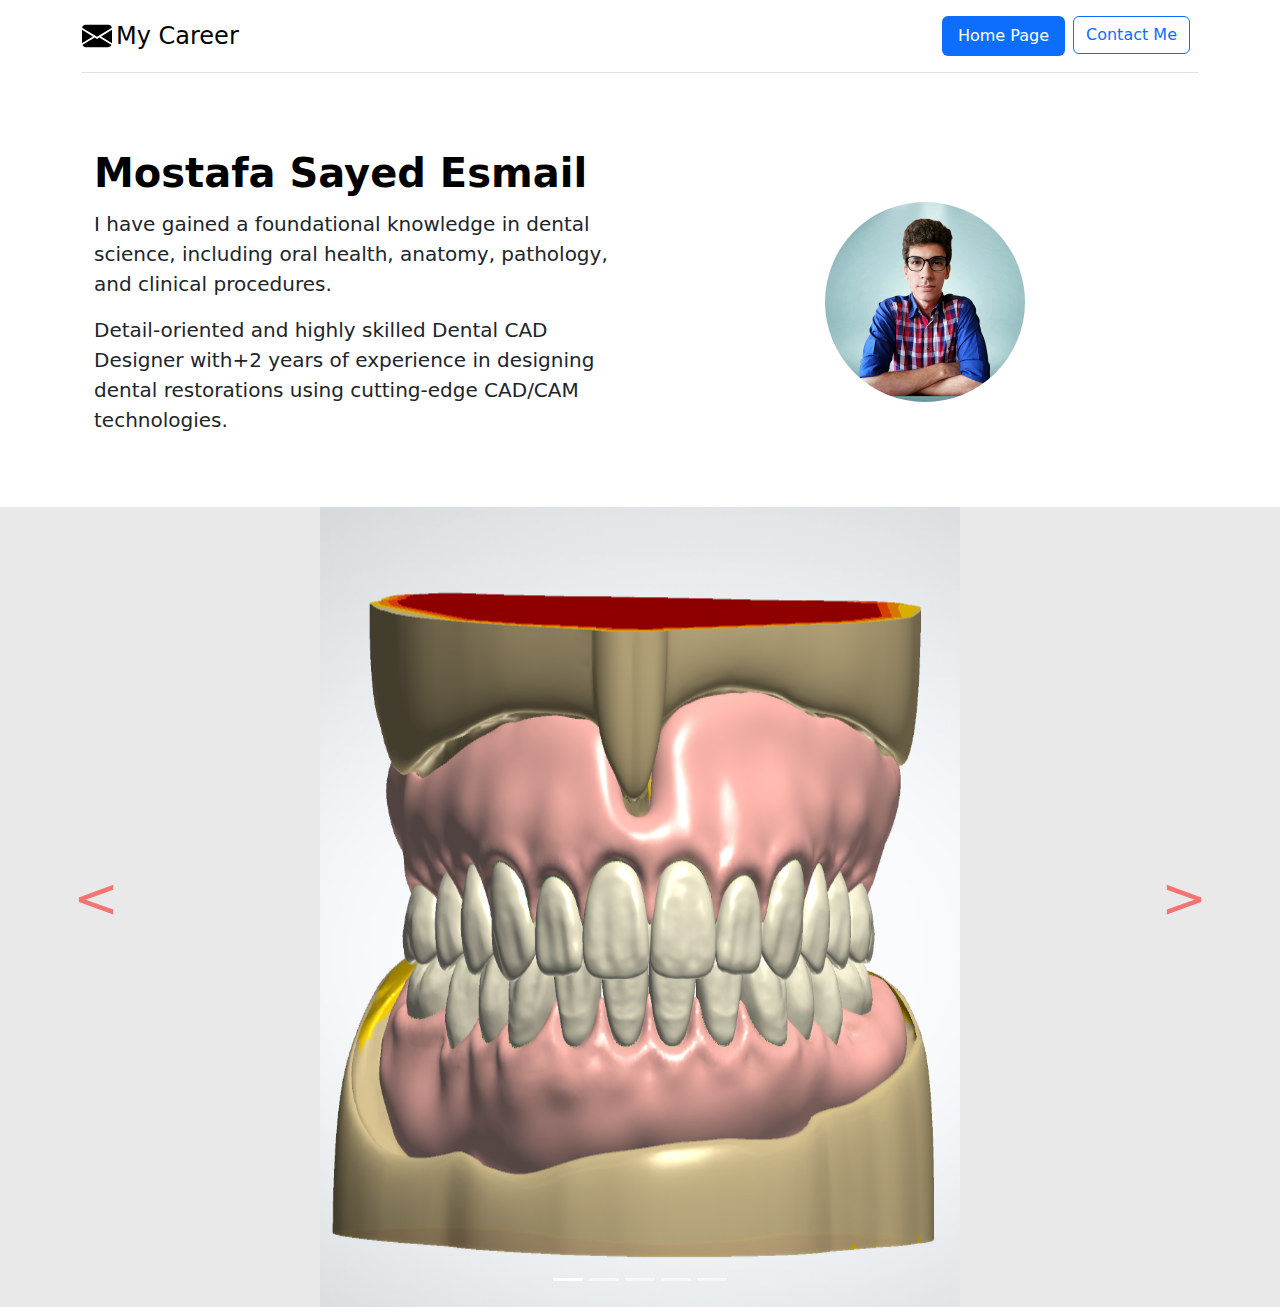
<file: case-1.html>
<!DOCTYPE html>
<html lang="en">
<head>
  <meta charset="UTF-8">
  <meta name="viewport" content="width=device-width, initial-scale=1.0">
  <title>Mostafa's Full denture</title>
  <link rel="icon" type="image/x-icon" href="/images/tab-icon.jpg">
  <link href="https://cdn.jsdelivr.net/npm/bootstrap@5.3.3/dist/css/bootstrap.min.css" rel="stylesheet" integrity="sha384-QWTKZyjpPEjISv5WaRU9OFeRpok6YctnYmDr5pNlyT2bRjXh0JMhjY6hW+ALEwIH" crossorigin="anonymous">
  <link rel="stylesheet" href="styles.css">
</head>
<body>
  <header>
    <div class="container">
      <header class="d-flex flex-wrap justify-content-center py-3 mb-4 border-bottom">
        <a href="./index.html" class="d-flex align-items-center mb-3 mb-md-0 me-md-auto link-body-emphasis text-decoration-none">
          <svg xmlns="http://www.w3.org/2000/svg" width="30" height="30" fill="currentColor" class="bi bi-envelope-fill" viewBox="0 0 16 16">
            <path d="M.05 3.555A2 2 0 0 1 2 2h12a2 2 0 0 1 1.95 1.555L8 8.414zM0 4.697v7.104l5.803-3.558zM6.761 8.83l-6.57 4.027A2 2 0 0 0 2 14h12a2 2 0 0 0 1.808-1.144l-6.57-4.027L8 9.586zm3.436-.586L16 11.801V4.697z"/>
          </svg>          
          <span class="fs-4 mx-1" >My Career</span>
        </a>
  
        <ul class="nav nav-pills">
          <li class="nav-item "><a href="./index.html" class="nav-link active" aria-current="page">Home Page</a></li>
          <a href="./contact.html" target="_blank"><button type="button" class="btn btn-outline-primary mx-2">Contact Me</button></a>
        </ul>
      </header>
    </div>
  </header>
<Section id="title">
  <div class="container col-xxl-8 px-4 py-2">
    <div class="row flex-lg-row-reverse align-items-center g-5 py-5">
      <div class="col-10 col-sm-8 col-lg-6">
        <img src="./images/LinkedIn profile.png" class="d-block mx-lg-auto img-fluid profile-image" alt="personal Image" width="200" height="200" loading="lazy">
      </div>
      <div class="col-lg-6">
        <p class="display-6 fw-bold text-body-emphasis lh-1 mb-3 ">Mostafa Sayed Esmail</p>
        <p class="lead">I have gained a foundational knowledge in dental science, including oral health, anatomy, pathology, and clinical procedures.</p>
        <p class="lead">Detail-oriented and highly skilled Dental CAD Designer with<Strong>+2 years</Strong>  of experience in designing dental restorations using cutting-edge CAD/CAM technologies.</p>
      </div>
    </div>
  </div>
</Section>
<div id="myCarousel" class="carousel slide mb-6" data-bs-ride="carousel">
  <div class="carousel-indicators">
    <button type="button" data-bs-target="#myCarousel" data-bs-slide-to="0" class="active" aria-label="Slide 1" aria-current="true"></button>
    <button type="button" data-bs-target="#myCarousel" data-bs-slide-to="1" aria-label="Slide 2" class=""></button>
    <button type="button" data-bs-target="#myCarousel" data-bs-slide-to="2" aria-label="Slide 3" class="" ></button>
    <button type="button" data-bs-target="#myCarousel" data-bs-slide-to="3" class="" aria-label="Slide 4"></button>
    <button type="button" data-bs-target="#myCarousel" data-bs-slide-to="4" class="" aria-label="Slide 5"></button>

  </div>
  <div class="carousel-inner">
    <div class="carousel-item text-center active">
      <img src="./images/1/front.png" class="carousel-img" focusable="false"></img>
    </div>
    <div class="carousel-item text-center">
      <img src="./images/1/right.png" class="carousel-img" focusable="false"></img>
    </div>
    <div class="carousel-item text-center">
      <img src="./images/1/left.png" class="carousel-img" focusable="false"></img>
    </div>
    <div class="carousel-item text-center">
      <img src="./images/1/occ-upper.png" class="carousel-img" focusable="false"></img>
    </div>
    <div class="carousel-item text-center">
      <img src="./images/1/occ-lower.png" class="carousel-img" focusable="false"></img>
    </div>
  </div>
  <button class="carousel-control-prev" type="button" data-bs-target="#myCarousel" data-bs-slide="prev">
    <span class="carousel-control-prev-icon" aria-hidden="true"></span>
    <span class="visually-hidden">Previous</span>
  </button>
  <button class="carousel-control-next" type="button" data-bs-target="#myCarousel" data-bs-slide="next">
    <span class="carousel-control-next-icon" aria-hidden="true"></span>
    <span class="visually-hidden">Next</span>
  </button>
</div>
<script src="https://cdn.jsdelivr.net/npm/bootstrap@5.3.3/dist/js/bootstrap.bundle.min.js" integrity="sha384-YvpcrYf0tY3lHB60NNkmXc5s9fDVZLESaAA55NDzOxhy9GkcIdslK1eN7N6jIeHz" crossorigin="anonymous"></script>
</body>
</file>
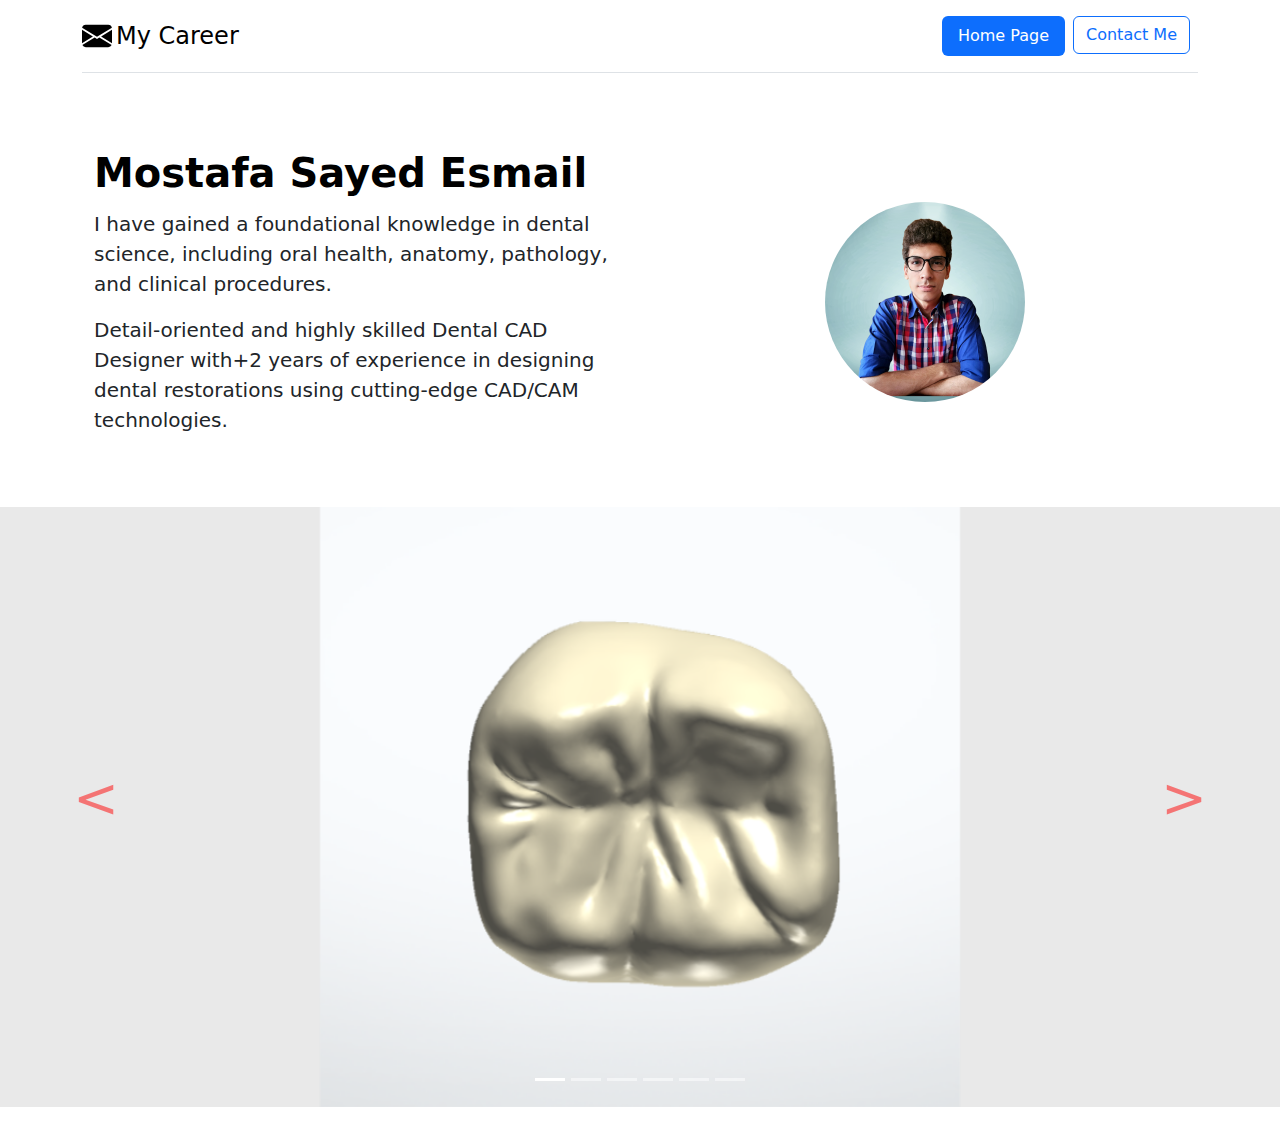
<file: case-10.html>
<!DOCTYPE html>
<html lang="en">
<head>
  <meta charset="UTF-8">
  <meta name="viewport" content="width=device-width, initial-scale=1.0">
  <title>Mostafa's Full denture</title>
  <link rel="icon" type="image/x-icon" href="/images/tab-icon.jpg">
  <link href="https://cdn.jsdelivr.net/npm/bootstrap@5.3.3/dist/css/bootstrap.min.css" rel="stylesheet" integrity="sha384-QWTKZyjpPEjISv5WaRU9OFeRpok6YctnYmDr5pNlyT2bRjXh0JMhjY6hW+ALEwIH" crossorigin="anonymous">
  <link rel="stylesheet" href="styles.css">
</head>
<body>
  <header>
    <div class="container">
      <header class="d-flex flex-wrap justify-content-center py-3 mb-4 border-bottom">
        <a href="./index.html" class="d-flex align-items-center mb-3 mb-md-0 me-md-auto link-body-emphasis text-decoration-none">
          <svg xmlns="http://www.w3.org/2000/svg" width="30" height="30" fill="currentColor" class="bi bi-envelope-fill" viewBox="0 0 16 16">
            <path d="M.05 3.555A2 2 0 0 1 2 2h12a2 2 0 0 1 1.95 1.555L8 8.414zM0 4.697v7.104l5.803-3.558zM6.761 8.83l-6.57 4.027A2 2 0 0 0 2 14h12a2 2 0 0 0 1.808-1.144l-6.57-4.027L8 9.586zm3.436-.586L16 11.801V4.697z"/>
          </svg>          
          <span class="fs-4 mx-1" >My Career</span>
        </a>
  
        <ul class="nav nav-pills">
          <li class="nav-item "><a href="./index.html" class="nav-link active" aria-current="page">Home Page</a></li>
          <a href="./contact.html" target="_blank"><button type="button" class="btn btn-outline-primary mx-2">Contact Me</button></a>
        </ul>
      </header>
    </div>
  </header>
<Section id="title">
  <div class="container col-xxl-8 px-4 py-2">
    <div class="row flex-lg-row-reverse align-items-center g-5 py-5">
      <div class="col-10 col-sm-8 col-lg-6">
        <img src="./images/LinkedIn profile.png" class="d-block mx-lg-auto img-fluid profile-image" alt="personal Image" width="200" height="200" loading="lazy">
      </div>
      <div class="col-lg-6">
        <p class="display-6 fw-bold text-body-emphasis lh-1 mb-3 ">Mostafa Sayed Esmail</p>
        <p class="lead">I have gained a foundational knowledge in dental science, including oral health, anatomy, pathology, and clinical procedures.</p>
        <p class="lead">Detail-oriented and highly skilled Dental CAD Designer with<Strong>+2 years</Strong>  of experience in designing dental restorations using cutting-edge CAD/CAM technologies.</p>
      </div>
    </div>
  </div>
</Section>
<div id="myCarousel" class="carousel slide mb-6" data-bs-ride="carousel">
  <div class="carousel-indicators">
    <button type="button" data-bs-target="#myCarousel" data-bs-slide-to="0" class="active" aria-label="Slide 1" aria-current="true"></button>
    <button type="button" data-bs-target="#myCarousel" data-bs-slide-to="1" aria-label="Slide 2" class=""></button>
    <button type="button" data-bs-target="#myCarousel" data-bs-slide-to="2" aria-label="Slide 3" class="" ></button>
    <button type="button" data-bs-target="#myCarousel" data-bs-slide-to="3" aria-label="Slide 4" class="" ></button>
    <button type="button" data-bs-target="#myCarousel" data-bs-slide-to="4" aria-label="Slide 5" class="" ></button>
    <button type="button" data-bs-target="#myCarousel" data-bs-slide-to="5" aria-label="Slide 6" class="" ></button>
  </div>
  <div class="carousel-inner mb-4">
    <div class="carousel-item text-center active">
      <img src="./images/crown4/1.png" class="carousel-img2" focusable="false"></img>
    </div>
    <div class="carousel-item text-center">
      <img src="./images/crown4/2.png" class="carousel-img2" focusable="false"></img>
    </div>
    <div class="carousel-item text-center">
      <img src="./images/crown4/3.png" class="carousel-img2" focusable="false"></img>
    </div>
    <div class="carousel-item text-center">
      <img src="./images/crown4/4.png" class="carousel-img2" focusable="false"></img>
    </div>
    <div class="carousel-item text-center">
      <img src="./images/crown4/5.png" class="carousel-img2" focusable="false"></img>
    </div>
    <div class="carousel-item text-center">
      <img src="./images/crown4/6.png" class="carousel-img2" focusable="false"></img>
    </div>
  </div>
  <button class="carousel-control-prev" type="button" data-bs-target="#myCarousel" data-bs-slide="prev">
    <span class="carousel-control-prev-icon" aria-hidden="true"></span>
    <span class="visually-hidden">Previous</span>
  </button>
  <button class="carousel-control-next" type="button" data-bs-target="#myCarousel" data-bs-slide="next">
    <span class="carousel-control-next-icon" aria-hidden="true"></span>
    <span class="visually-hidden">Next</span>
  </button>
</div>
<script src="https://cdn.jsdelivr.net/npm/bootstrap@5.3.3/dist/js/bootstrap.bundle.min.js" integrity="sha384-YvpcrYf0tY3lHB60NNkmXc5s9fDVZLESaAA55NDzOxhy9GkcIdslK1eN7N6jIeHz" crossorigin="anonymous"></script>
</body>
</file>
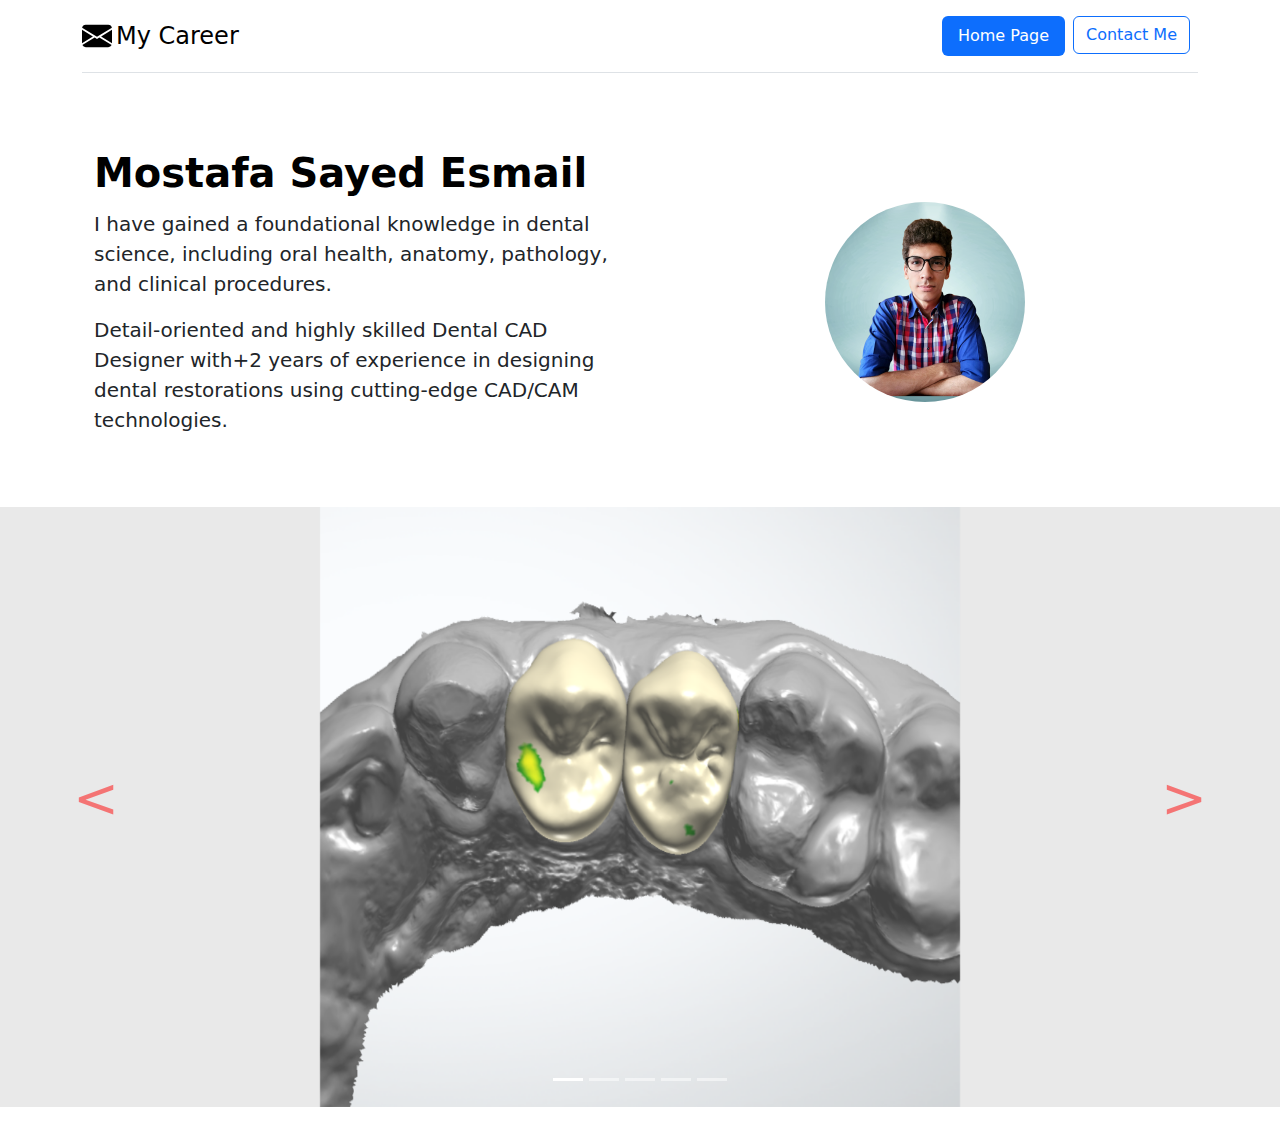
<file: case-11.html>
<!DOCTYPE html>
<html lang="en">
<head>
  <meta charset="UTF-8">
  <meta name="viewport" content="width=device-width, initial-scale=1.0">
  <title>Mostafa's Full denture</title>
  <link rel="icon" type="image/x-icon" href="/images/tab-icon.jpg">
  <link href="https://cdn.jsdelivr.net/npm/bootstrap@5.3.3/dist/css/bootstrap.min.css" rel="stylesheet" integrity="sha384-QWTKZyjpPEjISv5WaRU9OFeRpok6YctnYmDr5pNlyT2bRjXh0JMhjY6hW+ALEwIH" crossorigin="anonymous">
  <link rel="stylesheet" href="styles.css">
</head>
<body>
  <header>
    <div class="container">
      <header class="d-flex flex-wrap justify-content-center py-3 mb-4 border-bottom">
        <a href="./index.html" class="d-flex align-items-center mb-3 mb-md-0 me-md-auto link-body-emphasis text-decoration-none">
          <svg xmlns="http://www.w3.org/2000/svg" width="30" height="30" fill="currentColor" class="bi bi-envelope-fill" viewBox="0 0 16 16">
            <path d="M.05 3.555A2 2 0 0 1 2 2h12a2 2 0 0 1 1.95 1.555L8 8.414zM0 4.697v7.104l5.803-3.558zM6.761 8.83l-6.57 4.027A2 2 0 0 0 2 14h12a2 2 0 0 0 1.808-1.144l-6.57-4.027L8 9.586zm3.436-.586L16 11.801V4.697z"/>
          </svg>          
          <span class="fs-4 mx-1" >My Career</span>
        </a>
  
        <ul class="nav nav-pills">
          <li class="nav-item "><a href="./index.html" class="nav-link active" aria-current="page">Home Page</a></li>
          <a href="./contact.html" target="_blank"><button type="button" class="btn btn-outline-primary mx-2">Contact Me</button></a>
        </ul>
      </header>
    </div>
  </header>
<Section id="title">
  <div class="container col-xxl-8 px-4 py-2">
    <div class="row flex-lg-row-reverse align-items-center g-5 py-5">
      <div class="col-10 col-sm-8 col-lg-6">
        <img src="./images/LinkedIn profile.png" class="d-block mx-lg-auto img-fluid profile-image" alt="personal Image" width="200" height="200" loading="lazy">
      </div>
      <div class="col-lg-6">
        <p class="display-6 fw-bold text-body-emphasis lh-1 mb-3 ">Mostafa Sayed Esmail</p>
        <p class="lead">I have gained a foundational knowledge in dental science, including oral health, anatomy, pathology, and clinical procedures.</p>
        <p class="lead">Detail-oriented and highly skilled Dental CAD Designer with<Strong>+2 years</Strong>  of experience in designing dental restorations using cutting-edge CAD/CAM technologies.</p>
      </div>
    </div>
  </div>
</Section>
<div id="myCarousel" class="carousel slide mb-6" data-bs-ride="carousel">
  <div class="carousel-indicators">
    <button type="button" data-bs-target="#myCarousel" data-bs-slide-to="0" class="active" aria-label="Slide 1" aria-current="true"></button>
    <button type="button" data-bs-target="#myCarousel" data-bs-slide-to="1" aria-label="Slide 2" class=""></button>
    <button type="button" data-bs-target="#myCarousel" data-bs-slide-to="2" aria-label="Slide 3" class="" ></button>
    <button type="button" data-bs-target="#myCarousel" data-bs-slide-to="3" aria-label="Slide 4" class="" ></button>
    <button type="button" data-bs-target="#myCarousel" data-bs-slide-to="4" aria-label="Slide 5" class="" ></button>
  </div>
  <div class="carousel-inner mb-4">
    <div class="carousel-item text-center active">
      <img src="./images/crown5/1.png" class="carousel-img2" focusable="false"></img>
    </div>
    <div class="carousel-item text-center">
      <img src="./images/crown5/2.png" class="carousel-img2" focusable="false"></img>
    </div>
    <div class="carousel-item text-center">
      <img src="./images/crown5/3.png" class="carousel-img2" focusable="false"></img>
    </div>
    <div class="carousel-item text-center">
      <img src="./images/crown5/4.png" class="carousel-img2" focusable="false"></img>
    </div>
    <div class="carousel-item text-center">
      <img src="./images/crown5/5.png" class="carousel-img2" focusable="false"></img>
    </div>
  </div>
  <button class="carousel-control-prev" type="button" data-bs-target="#myCarousel" data-bs-slide="prev">
    <span class="carousel-control-prev-icon" aria-hidden="true"></span>
    <span class="visually-hidden">Previous</span>
  </button>
  <button class="carousel-control-next" type="button" data-bs-target="#myCarousel" data-bs-slide="next">
    <span class="carousel-control-next-icon" aria-hidden="true"></span>
    <span class="visually-hidden">Next</span>
  </button>
</div>
<script src="https://cdn.jsdelivr.net/npm/bootstrap@5.3.3/dist/js/bootstrap.bundle.min.js" integrity="sha384-YvpcrYf0tY3lHB60NNkmXc5s9fDVZLESaAA55NDzOxhy9GkcIdslK1eN7N6jIeHz" crossorigin="anonymous"></script>
</body>
</file>
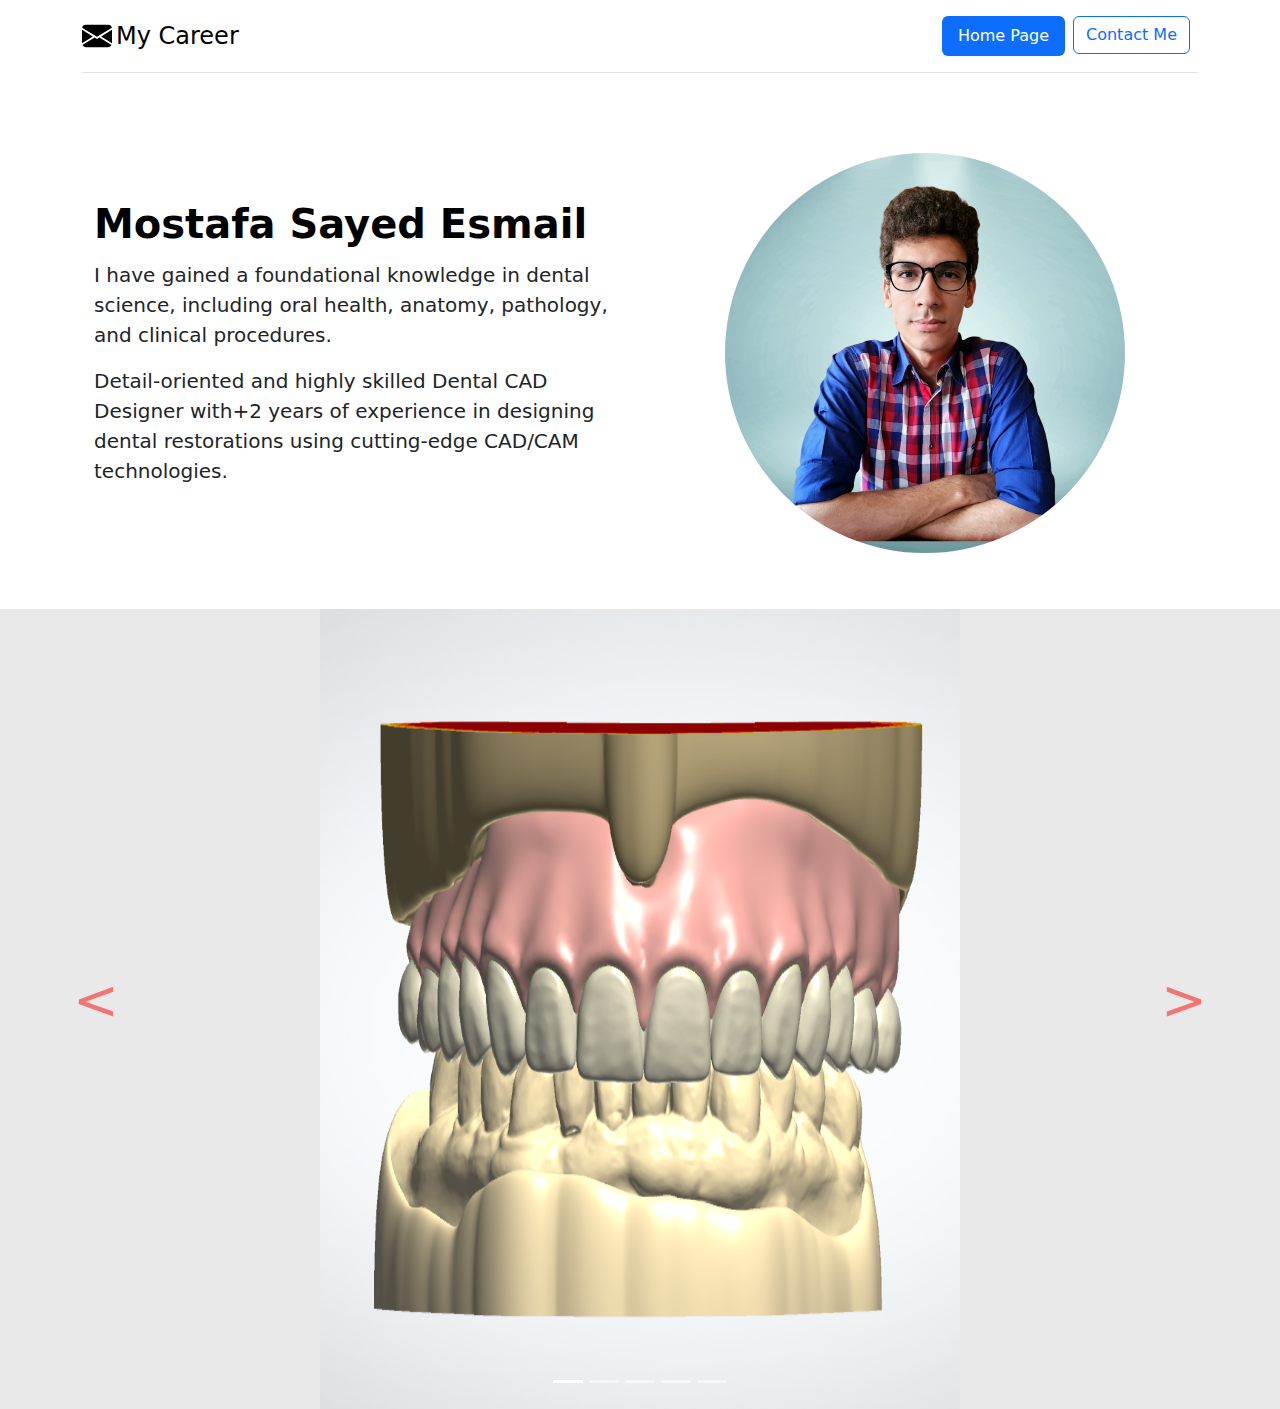
<file: case-2.html>
<!DOCTYPE html>
<html lang="en">
<head>
  <meta charset="UTF-8">
  <meta name="viewport" content="width=device-width, initial-scale=1.0">
  <title>Mostafa's Full denture</title>
  <link rel="icon" type="image/x-icon" href="/images/tab-icon.jpg">
  <link href="https://cdn.jsdelivr.net/npm/bootstrap@5.3.3/dist/css/bootstrap.min.css" rel="stylesheet" integrity="sha384-QWTKZyjpPEjISv5WaRU9OFeRpok6YctnYmDr5pNlyT2bRjXh0JMhjY6hW+ALEwIH" crossorigin="anonymous">
  <link rel="stylesheet" href="styles.css">
</head>
<body>
  <header>
    <div class="container">
      <header class="d-flex flex-wrap justify-content-center py-3 mb-4 border-bottom">
        <a href="./index.html" class="d-flex align-items-center mb-3 mb-md-0 me-md-auto link-body-emphasis text-decoration-none">
          <svg xmlns="http://www.w3.org/2000/svg" width="30" height="30" fill="currentColor" class="bi bi-envelope-fill" viewBox="0 0 16 16">
            <path d="M.05 3.555A2 2 0 0 1 2 2h12a2 2 0 0 1 1.95 1.555L8 8.414zM0 4.697v7.104l5.803-3.558zM6.761 8.83l-6.57 4.027A2 2 0 0 0 2 14h12a2 2 0 0 0 1.808-1.144l-6.57-4.027L8 9.586zm3.436-.586L16 11.801V4.697z"/>
          </svg>          
          <span class="fs-4 mx-1" > My Career</span>
        </a>
  
        <ul class="nav nav-pills">
          <li class="nav-item "><a href="./index.html" class="nav-link active" aria-current="page">Home Page</a></li>
          <a href="./contact.html" target="_blank"><button type="button" class="btn btn-outline-primary mx-2">Contact Me</button></a>
        </ul>
      </header>
    </div>
  </header>
<Section id="title">
  <div class="container col-xxl-8 px-4 py-2">
    <div class="row flex-lg-row-reverse align-items-center g-5 py-5">
      <div class="col-10 col-sm-8 col-lg-6">
        <img src="./images/LinkedIn profile.png" class="d-block mx-lg-auto img-fluid profile-image" alt="personal Image" width="400" height="200" loading="lazy">
      </div>
      <div class="col-lg-6">
        <h1 class="display-6 fw-bold text-body-emphasis lh-1 mb-3">Mostafa Sayed Esmail</h1>
        <p class="lead">I have gained a foundational knowledge in dental science, including oral health, anatomy, pathology, and clinical procedures.</p>
        <p class="lead">Detail-oriented and highly skilled Dental CAD Designer with<Strong>+2 years</Strong>  of experience in designing dental restorations using cutting-edge CAD/CAM technologies.</p>
      </div>
    </div>
  </div>
</Section>
<div id="myCarousel" class="carousel slide mb-6" data-bs-ride="carousel">
  <div class="carousel-indicators">
    <button type="button" data-bs-target="#myCarousel" data-bs-slide-to="0" class="active" aria-label="Slide 1" aria-current="true"></button>
    <button type="button" data-bs-target="#myCarousel" data-bs-slide-to="1" aria-label="Slide 2" class=""></button>
    <button type="button" data-bs-target="#myCarousel" data-bs-slide-to="2" aria-label="Slide 3" class="" ></button>
    <button type="button" data-bs-target="#myCarousel" data-bs-slide-to="3" class="" aria-label="Slide 4"></button>
    <button type="button" data-bs-target="#myCarousel" data-bs-slide-to="4" class="" aria-label="Slide 5"></button>

  </div>
  <div class="carousel-inner">
    <div class="carousel-item text-center active">
      <img src="./images/2/front.png" class="carousel-img" focusable="false"></img>
    </div>
    <div class="carousel-item text-center">
      <img src="./images/2/right.png" class="carousel-img" focusable="false"></img>
    </div>
    <div class="carousel-item text-center">
      <img src="./images/2/left.png" class="carousel-img" focusable="false"></img>
    </div>
    <div class="carousel-item text-center">
      <img src="./images/2/occ-upper.png" class="carousel-img" focusable="false"></img>
    </div>
    <div class="carousel-item text-center">
      <img src="./images/2/occ-lower.png" class="carousel-img" focusable="false"></img>
    </div>
  </div>
  <button class="carousel-control-prev" type="button" data-bs-target="#myCarousel" data-bs-slide="prev">
    <span class="carousel-control-prev-icon" aria-hidden="true"></span>
    <span class="visually-hidden">Previous</span>
  </button>
  <button class="carousel-control-next" type="button" data-bs-target="#myCarousel" data-bs-slide="next">
    <span class="carousel-control-next-icon" aria-hidden="true"></span>
    <span class="visually-hidden">Next</span>
  </button>
</div>
<script src="https://cdn.jsdelivr.net/npm/bootstrap@5.3.3/dist/js/bootstrap.bundle.min.js" integrity="sha384-YvpcrYf0tY3lHB60NNkmXc5s9fDVZLESaAA55NDzOxhy9GkcIdslK1eN7N6jIeHz" crossorigin="anonymous"></script>
</body>
</file>
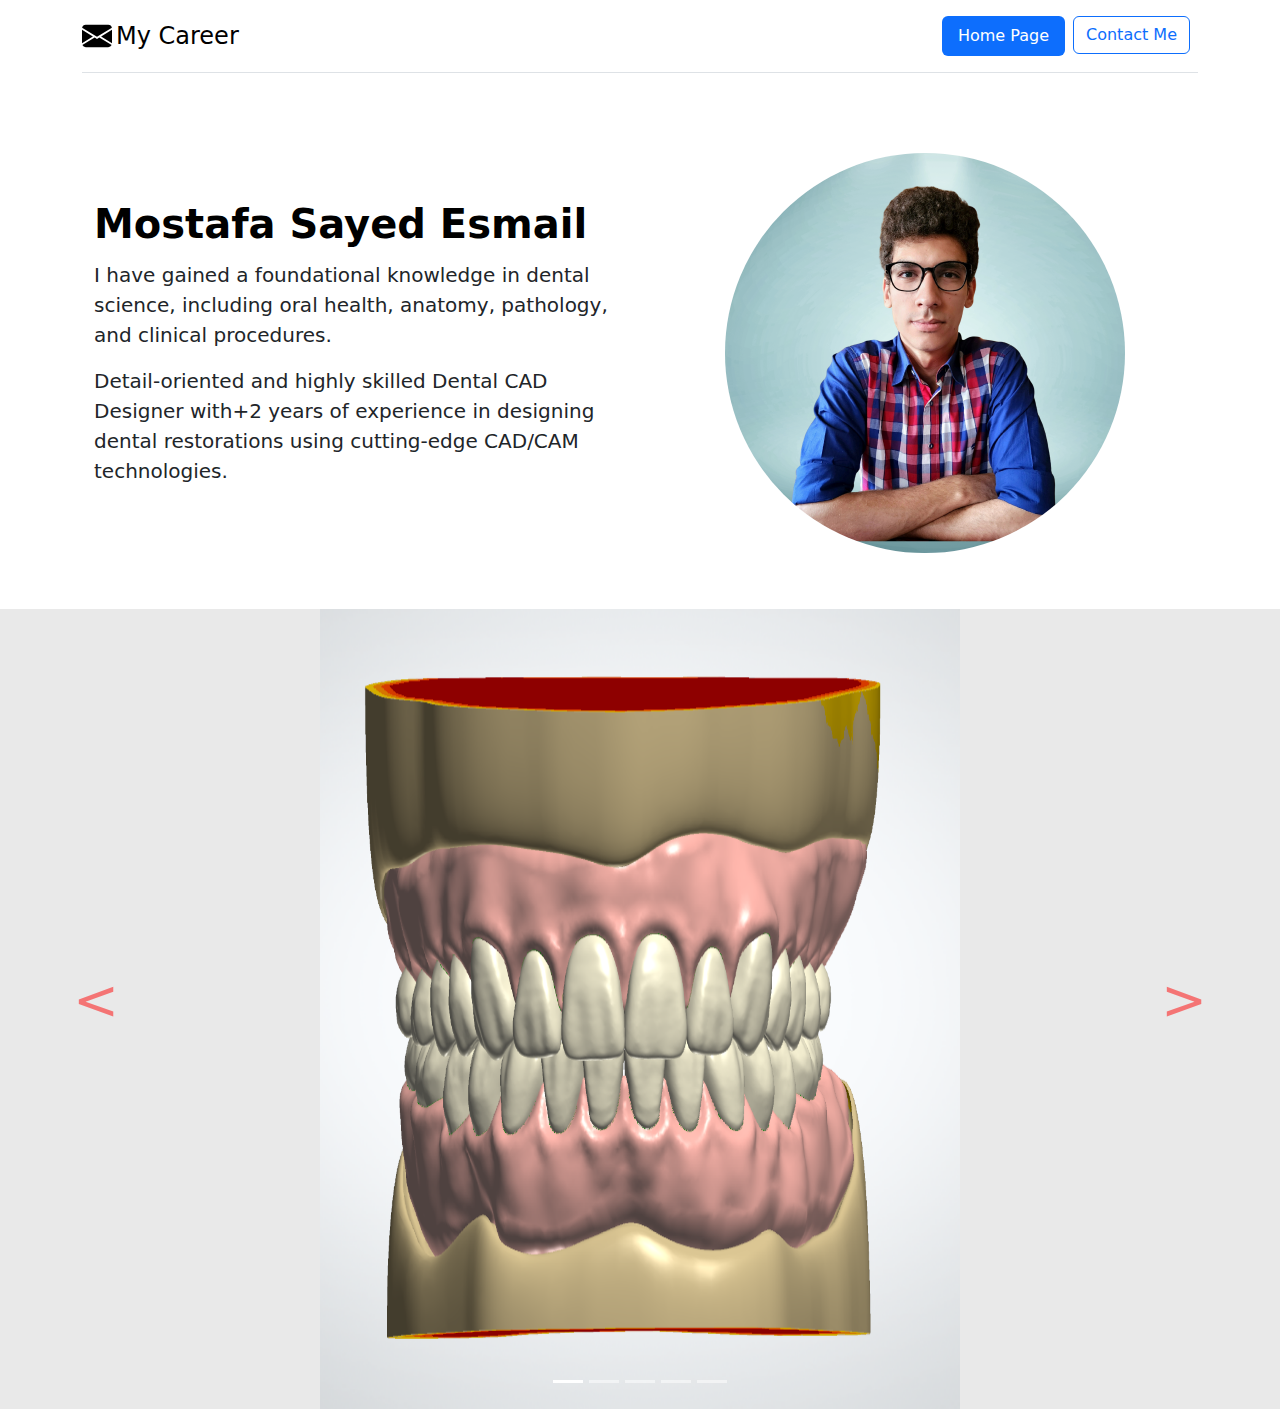
<file: case-3.html>
<!DOCTYPE html>
<html lang="en">
<head>
  <meta charset="UTF-8">
  <meta name="viewport" content="width=device-width, initial-scale=1.0">
  <title>Mostafa's Full denture</title>
  <link rel="icon" type="image/x-icon" href="/images/tab-icon.jpg">
  <link href="https://cdn.jsdelivr.net/npm/bootstrap@5.3.3/dist/css/bootstrap.min.css" rel="stylesheet" integrity="sha384-QWTKZyjpPEjISv5WaRU9OFeRpok6YctnYmDr5pNlyT2bRjXh0JMhjY6hW+ALEwIH" crossorigin="anonymous">
  <link rel="stylesheet" href="styles.css">
</head>
<body>
  <header>
    <div class="container">
      <header class="d-flex flex-wrap justify-content-center py-3 mb-4 border-bottom">
        <a href="./index.html" class="d-flex align-items-center mb-3 mb-md-0 me-md-auto link-body-emphasis text-decoration-none">
          <svg xmlns="http://www.w3.org/2000/svg" width="30" height="30" fill="currentColor" class="bi bi-envelope-fill" viewBox="0 0 16 16">
            <path d="M.05 3.555A2 2 0 0 1 2 2h12a2 2 0 0 1 1.95 1.555L8 8.414zM0 4.697v7.104l5.803-3.558zM6.761 8.83l-6.57 4.027A2 2 0 0 0 2 14h12a2 2 0 0 0 1.808-1.144l-6.57-4.027L8 9.586zm3.436-.586L16 11.801V4.697z"/>
          </svg>          
          <span class="fs-4 mx-1" > My Career</span>
        </a>
  
        <ul class="nav nav-pills">
          <li class="nav-item "><a href="./index.html" class="nav-link active" aria-current="page">Home Page</a></li>
          <a href="./contact.html" target="_blank"><button type="button" class="btn btn-outline-primary mx-2">Contact Me</button></a>
        </ul>
      </header>
    </div>
  </header>
<Section id="title">
  <div class="container col-xxl-8 px-4 py-2">
    <div class="row flex-lg-row-reverse align-items-center g-5 py-5">
      <div class="col-10 col-sm-8 col-lg-6">
        <img src="./images/LinkedIn profile.png" class="d-block mx-lg-auto img-fluid profile-image" alt="personal Image" width="400" height="200" loading="lazy">
      </div>
      <div class="col-lg-6">
        <h1 class="display-6 fw-bold text-body-emphasis lh-1 mb-3">Mostafa Sayed Esmail</h1>
        <p class="lead">I have gained a foundational knowledge in dental science, including oral health, anatomy, pathology, and clinical procedures.</p>
        <p class="lead">Detail-oriented and highly skilled Dental CAD Designer with<Strong>+2 years</Strong>  of experience in designing dental restorations using cutting-edge CAD/CAM technologies.</p>
      </div>
    </div>
  </div>
</Section>
<div id="myCarousel" class="carousel slide mb-6" data-bs-ride="carousel">
  <div class="carousel-indicators">
    <button type="button" data-bs-target="#myCarousel" data-bs-slide-to="0" class="active" aria-label="Slide 1" aria-current="true"></button>
    <button type="button" data-bs-target="#myCarousel" data-bs-slide-to="1" aria-label="Slide 2" class=""></button>
    <button type="button" data-bs-target="#myCarousel" data-bs-slide-to="2" aria-label="Slide 3" class="" ></button>
    <button type="button" data-bs-target="#myCarousel" data-bs-slide-to="3" class="" aria-label="Slide 4"></button>
    <button type="button" data-bs-target="#myCarousel" data-bs-slide-to="4" class="" aria-label="Slide 5"></button>

  </div>
  <div class="carousel-inner">
    <div class="carousel-item text-center active">
      <img src="./images/3/front.png" class="carousel-img" focusable="false"></img>
    </div>
    <div class="carousel-item text-center">
      <img src="./images/3/right.png" class="carousel-img" focusable="false"></img>
    </div>
    <div class="carousel-item text-center">
      <img src="./images/3/left.png" class="carousel-img" focusable="false"></img>
    </div>
    <div class="carousel-item text-center">
      <img src="./images/3/occ-upper.png" class="carousel-img" focusable="false"></img>
    </div>
    <div class="carousel-item text-center">
      <img src="./images/3/occ-lower.png" class="carousel-img" focusable="false"></img>
    </div>
  </div>
  <button class="carousel-control-prev" type="button" data-bs-target="#myCarousel" data-bs-slide="prev">
    <span class="carousel-control-prev-icon" aria-hidden="true"></span>
    <span class="visually-hidden">Previous</span>
  </button>
  <button class="carousel-control-next" type="button" data-bs-target="#myCarousel" data-bs-slide="next">
    <span class="carousel-control-next-icon" aria-hidden="true"></span>
    <span class="visually-hidden">Next</span>
  </button>
</div>
<script src="https://cdn.jsdelivr.net/npm/bootstrap@5.3.3/dist/js/bootstrap.bundle.min.js" integrity="sha384-YvpcrYf0tY3lHB60NNkmXc5s9fDVZLESaAA55NDzOxhy9GkcIdslK1eN7N6jIeHz" crossorigin="anonymous"></script>
</body>
</file>
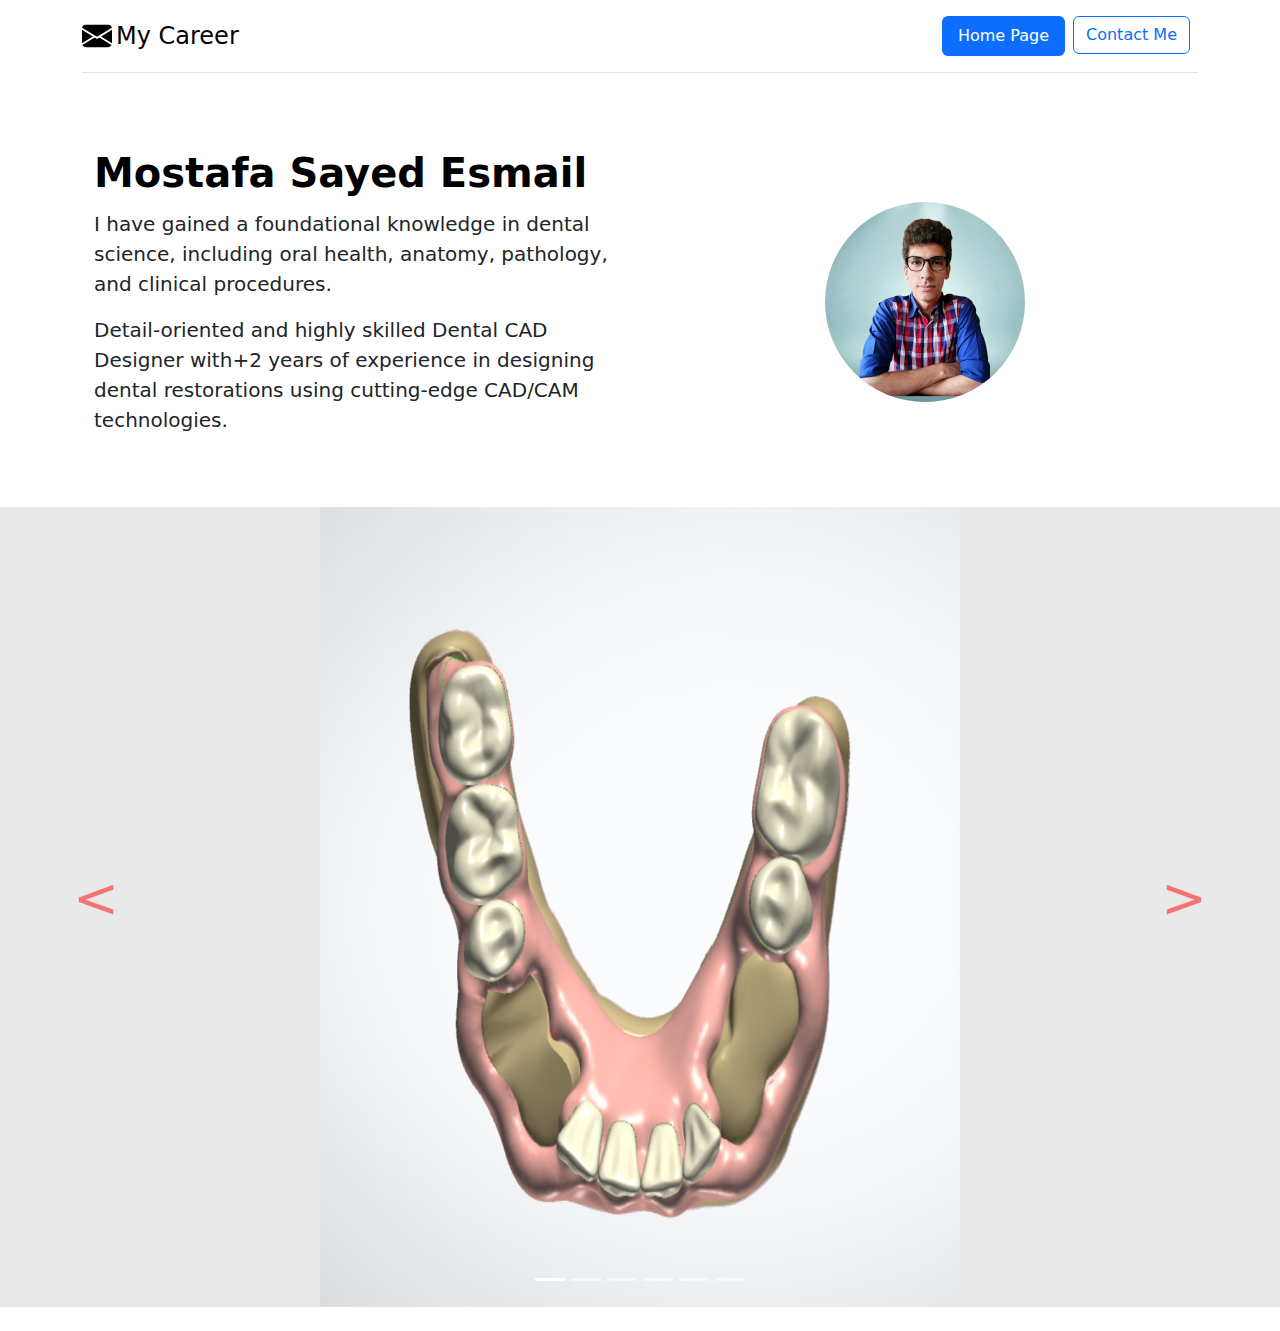
<file: case-4.html>
<!DOCTYPE html>
<html lang="en">
<head>
  <meta charset="UTF-8">
  <meta name="viewport" content="width=device-width, initial-scale=1.0">
  <title>Mostafa's Full denture</title>
  <link rel="icon" type="image/x-icon" href="/images/tab-icon.jpg">
  <link href="https://cdn.jsdelivr.net/npm/bootstrap@5.3.3/dist/css/bootstrap.min.css" rel="stylesheet" integrity="sha384-QWTKZyjpPEjISv5WaRU9OFeRpok6YctnYmDr5pNlyT2bRjXh0JMhjY6hW+ALEwIH" crossorigin="anonymous">
  <link rel="stylesheet" href="styles.css">
</head>
<body>
  <header>
    <div class="container">
      <header class="d-flex flex-wrap justify-content-center py-3 mb-4 border-bottom">
        <a href="./index.html" class="d-flex align-items-center mb-3 mb-md-0 me-md-auto link-body-emphasis text-decoration-none">
          <svg xmlns="http://www.w3.org/2000/svg" width="30" height="30" fill="currentColor" class="bi bi-envelope-fill" viewBox="0 0 16 16">
            <path d="M.05 3.555A2 2 0 0 1 2 2h12a2 2 0 0 1 1.95 1.555L8 8.414zM0 4.697v7.104l5.803-3.558zM6.761 8.83l-6.57 4.027A2 2 0 0 0 2 14h12a2 2 0 0 0 1.808-1.144l-6.57-4.027L8 9.586zm3.436-.586L16 11.801V4.697z"/>
          </svg>          
          <span class="fs-4 mx-1" >My Career</span>
        </a>
  
        <ul class="nav nav-pills">
          <li class="nav-item "><a href="./index.html" class="nav-link active" aria-current="page">Home Page</a></li>
          <a href="./contact.html" target="_blank"><button type="button" class="btn btn-outline-primary mx-2">Contact Me</button></a>
        </ul>
      </header>
    </div>
  </header>
<Section id="title">
  <div class="container col-xxl-8 px-4 py-2">
    <div class="row flex-lg-row-reverse align-items-center g-5 py-5">
      <div class="col-10 col-sm-8 col-lg-6">
        <img src="./images/LinkedIn profile.png" class="d-block mx-lg-auto img-fluid profile-image" alt="personal Image" width="200" height="200" loading="lazy">
      </div>
      <div class="col-lg-6">
        <p class="display-6 fw-bold text-body-emphasis lh-1 mb-3 ">Mostafa Sayed Esmail</p>
        <p class="lead">I have gained a foundational knowledge in dental science, including oral health, anatomy, pathology, and clinical procedures.</p>
        <p class="lead">Detail-oriented and highly skilled Dental CAD Designer with<Strong>+2 years</Strong>  of experience in designing dental restorations using cutting-edge CAD/CAM technologies.</p>
      </div>
    </div>
  </div>
</Section>
<div id="myCarousel" class="carousel slide mb-6" data-bs-ride="carousel">
  <div class="carousel-indicators">
    <button type="button" data-bs-target="#myCarousel" data-bs-slide-to="0" class="active" aria-label="Slide 1" aria-current="true"></button>
    <button type="button" data-bs-target="#myCarousel" data-bs-slide-to="1" aria-label="Slide 2" class=""></button>
    <button type="button" data-bs-target="#myCarousel" data-bs-slide-to="2" aria-label="Slide 3" class="" ></button>
    <button type="button" data-bs-target="#myCarousel" data-bs-slide-to="3" class="" aria-label="Slide 4"></button>
    <button type="button" data-bs-target="#myCarousel" data-bs-slide-to="4" class="" aria-label="Slide 5"></button>
    <button type="button" data-bs-target="#myCarousel" data-bs-slide-to="5" class="" aria-label="Slide 6"></button>


  </div>
  <div class="carousel-inner mb-4">
    <div class="carousel-item text-center active">
      <img src="./images/4/front.png" class="carousel-img" focusable="false"></img>
    </div>
    <div class="carousel-item text-center">
      <img src="./images/4/right.png" class="carousel-img" focusable="false"></img>
    </div>
    <div class="carousel-item text-center">
      <img src="./images/4/left.png" class="carousel-img" focusable="false"></img>
    </div>
    <div class="carousel-item text-center">
      <img src="./images/4/occ-upper.png" class="carousel-img" focusable="false"></img>
    </div>
    <div class="carousel-item text-center">
      <img src="./images/4/occ-lower.png" class="carousel-img" focusable="false"></img>
    </div>
    <div class="carousel-item text-center">
      <img src="./images/4/frontal.png" class="carousel-img" focusable="false"></img>
    </div>
  </div>
  <button class="carousel-control-prev" type="button" data-bs-target="#myCarousel" data-bs-slide="prev">
    <span class="carousel-control-prev-icon" aria-hidden="true"></span>
    <span class="visually-hidden">Previous</span>
  </button>
  <button class="carousel-control-next" type="button" data-bs-target="#myCarousel" data-bs-slide="next">
    <span class="carousel-control-next-icon" aria-hidden="true"></span>
    <span class="visually-hidden">Next</span>
  </button>
</div>
<script src="https://cdn.jsdelivr.net/npm/bootstrap@5.3.3/dist/js/bootstrap.bundle.min.js" integrity="sha384-YvpcrYf0tY3lHB60NNkmXc5s9fDVZLESaAA55NDzOxhy9GkcIdslK1eN7N6jIeHz" crossorigin="anonymous"></script>
</body>
</file>
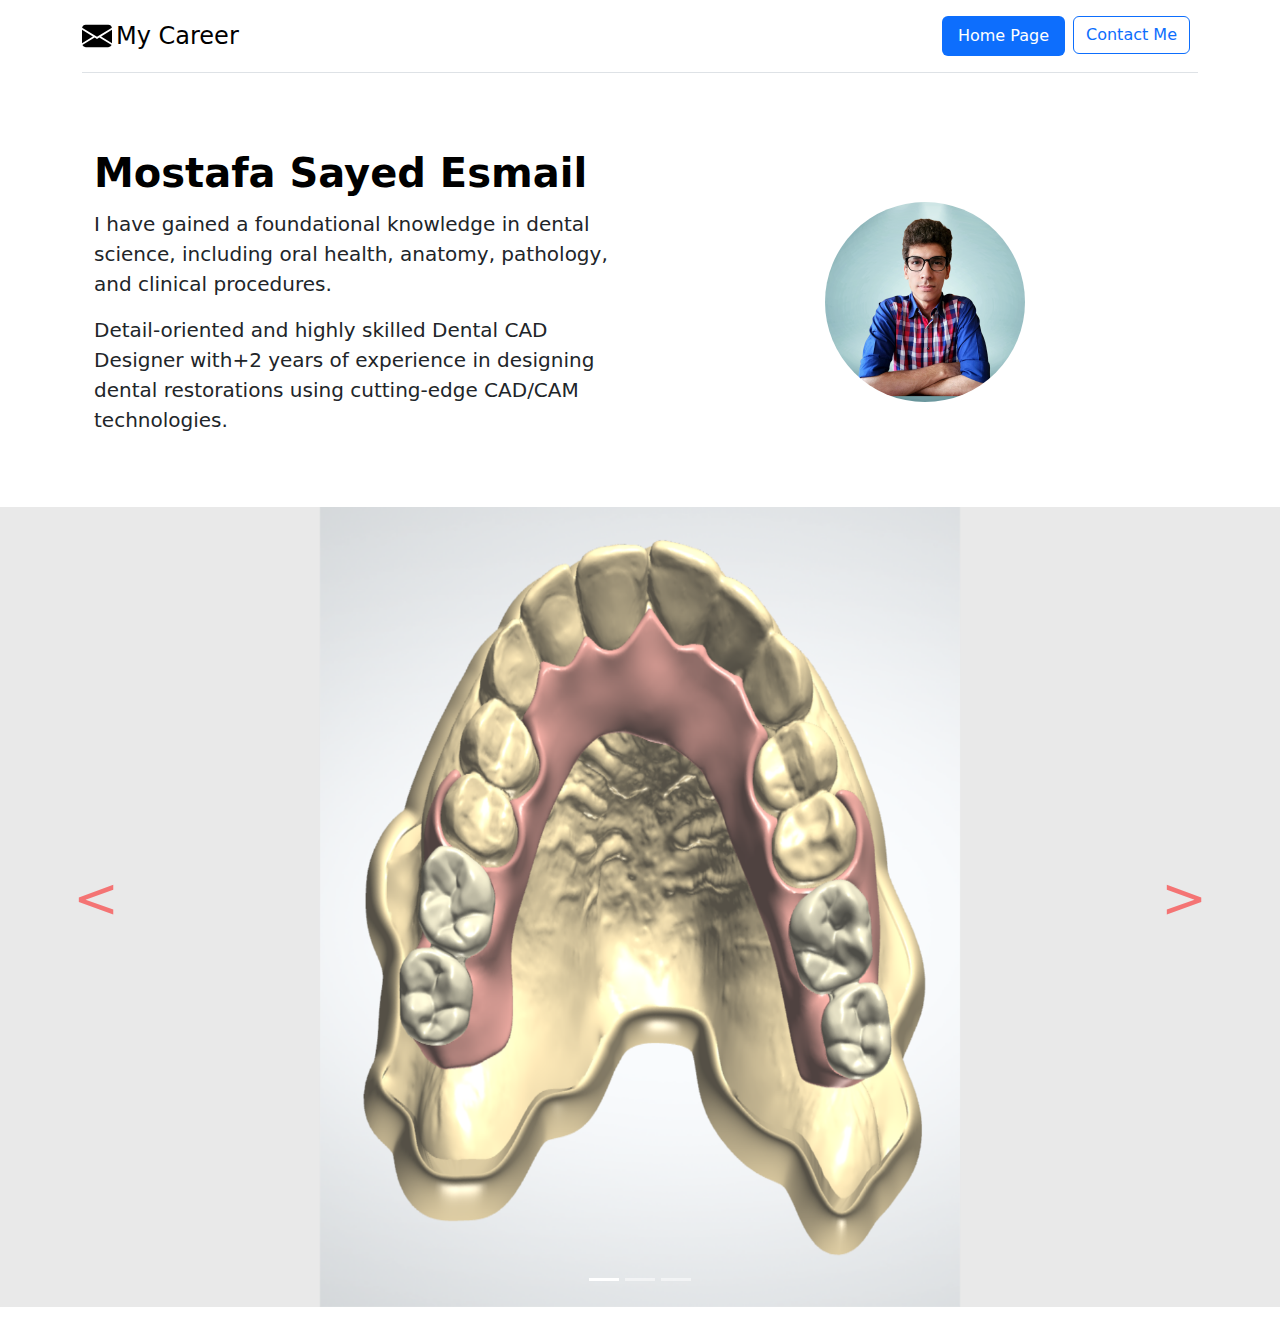
<file: case-5.html>
<!DOCTYPE html>
<html lang="en">
<head>
  <meta charset="UTF-8">
  <meta name="viewport" content="width=device-width, initial-scale=1.0">
  <title>Mostafa's Full denture</title>
  <link rel="icon" type="image/x-icon" href="/images/tab-icon.jpg">
  <link href="https://cdn.jsdelivr.net/npm/bootstrap@5.3.3/dist/css/bootstrap.min.css" rel="stylesheet" integrity="sha384-QWTKZyjpPEjISv5WaRU9OFeRpok6YctnYmDr5pNlyT2bRjXh0JMhjY6hW+ALEwIH" crossorigin="anonymous">
  <link rel="stylesheet" href="styles.css">
</head>
<body>
  <header>
    <div class="container">
      <header class="d-flex flex-wrap justify-content-center py-3 mb-4 border-bottom">
        <a href="./index.html" class="d-flex align-items-center mb-3 mb-md-0 me-md-auto link-body-emphasis text-decoration-none">
          <svg xmlns="http://www.w3.org/2000/svg" width="30" height="30" fill="currentColor" class="bi bi-envelope-fill" viewBox="0 0 16 16">
            <path d="M.05 3.555A2 2 0 0 1 2 2h12a2 2 0 0 1 1.95 1.555L8 8.414zM0 4.697v7.104l5.803-3.558zM6.761 8.83l-6.57 4.027A2 2 0 0 0 2 14h12a2 2 0 0 0 1.808-1.144l-6.57-4.027L8 9.586zm3.436-.586L16 11.801V4.697z"/>
          </svg>          
          <span class="fs-4 mx-1" >My Career</span>
        </a>
  
        <ul class="nav nav-pills">
          <li class="nav-item "><a href="./index.html" class="nav-link active" aria-current="page">Home Page</a></li>
          <a href="./contact.html" target="_blank"><button type="button" class="btn btn-outline-primary mx-2">Contact Me</button></a>
        </ul>
      </header>
    </div>
  </header>
<Section id="title">
  <div class="container col-xxl-8 px-4 py-2">
    <div class="row flex-lg-row-reverse align-items-center g-5 py-5">
      <div class="col-10 col-sm-8 col-lg-6">
        <img src="./images/LinkedIn profile.png" class="d-block mx-lg-auto img-fluid profile-image" alt="personal Image" width="200" height="200" loading="lazy">
      </div>
      <div class="col-lg-6">
        <p class="display-6 fw-bold text-body-emphasis lh-1 mb-3 ">Mostafa Sayed Esmail</p>
        <p class="lead">I have gained a foundational knowledge in dental science, including oral health, anatomy, pathology, and clinical procedures.</p>
        <p class="lead">Detail-oriented and highly skilled Dental CAD Designer with<Strong>+2 years</Strong>  of experience in designing dental restorations using cutting-edge CAD/CAM technologies.</p>
      </div>
    </div>
  </div>
</Section>
<div id="myCarousel" class="carousel slide mb-6" data-bs-ride="carousel">
  <div class="carousel-indicators">
    <button type="button" data-bs-target="#myCarousel" data-bs-slide-to="0" class="active" aria-label="Slide 1" aria-current="true"></button>
    <button type="button" data-bs-target="#myCarousel" data-bs-slide-to="1" aria-label="Slide 2" class=""></button>
    <button type="button" data-bs-target="#myCarousel" data-bs-slide-to="2" aria-label="Slide 3" class="" ></button>
  

  </div>
  <div class="carousel-inner mb-4">
    <div class="carousel-item text-center active">
      <img src="./images/5/front.png" class="carousel-img" focusable="false"></img>
    </div>
    <div class="carousel-item text-center">
      <img src="./images/5/right.png" class="carousel-img" focusable="false"></img>
    </div>
    <div class="carousel-item text-center">
      <img src="./images/5/left.png" class="carousel-img" focusable="false"></img>
    </div>
  </div>
  <button class="carousel-control-prev" type="button" data-bs-target="#myCarousel" data-bs-slide="prev">
    <span class="carousel-control-prev-icon" aria-hidden="true"></span>
    <span class="visually-hidden">Previous</span>
  </button>
  <button class="carousel-control-next" type="button" data-bs-target="#myCarousel" data-bs-slide="next">
    <span class="carousel-control-next-icon" aria-hidden="true"></span>
    <span class="visually-hidden">Next</span>
  </button>
</div>
<script src="https://cdn.jsdelivr.net/npm/bootstrap@5.3.3/dist/js/bootstrap.bundle.min.js" integrity="sha384-YvpcrYf0tY3lHB60NNkmXc5s9fDVZLESaAA55NDzOxhy9GkcIdslK1eN7N6jIeHz" crossorigin="anonymous"></script>
</body>
</file>
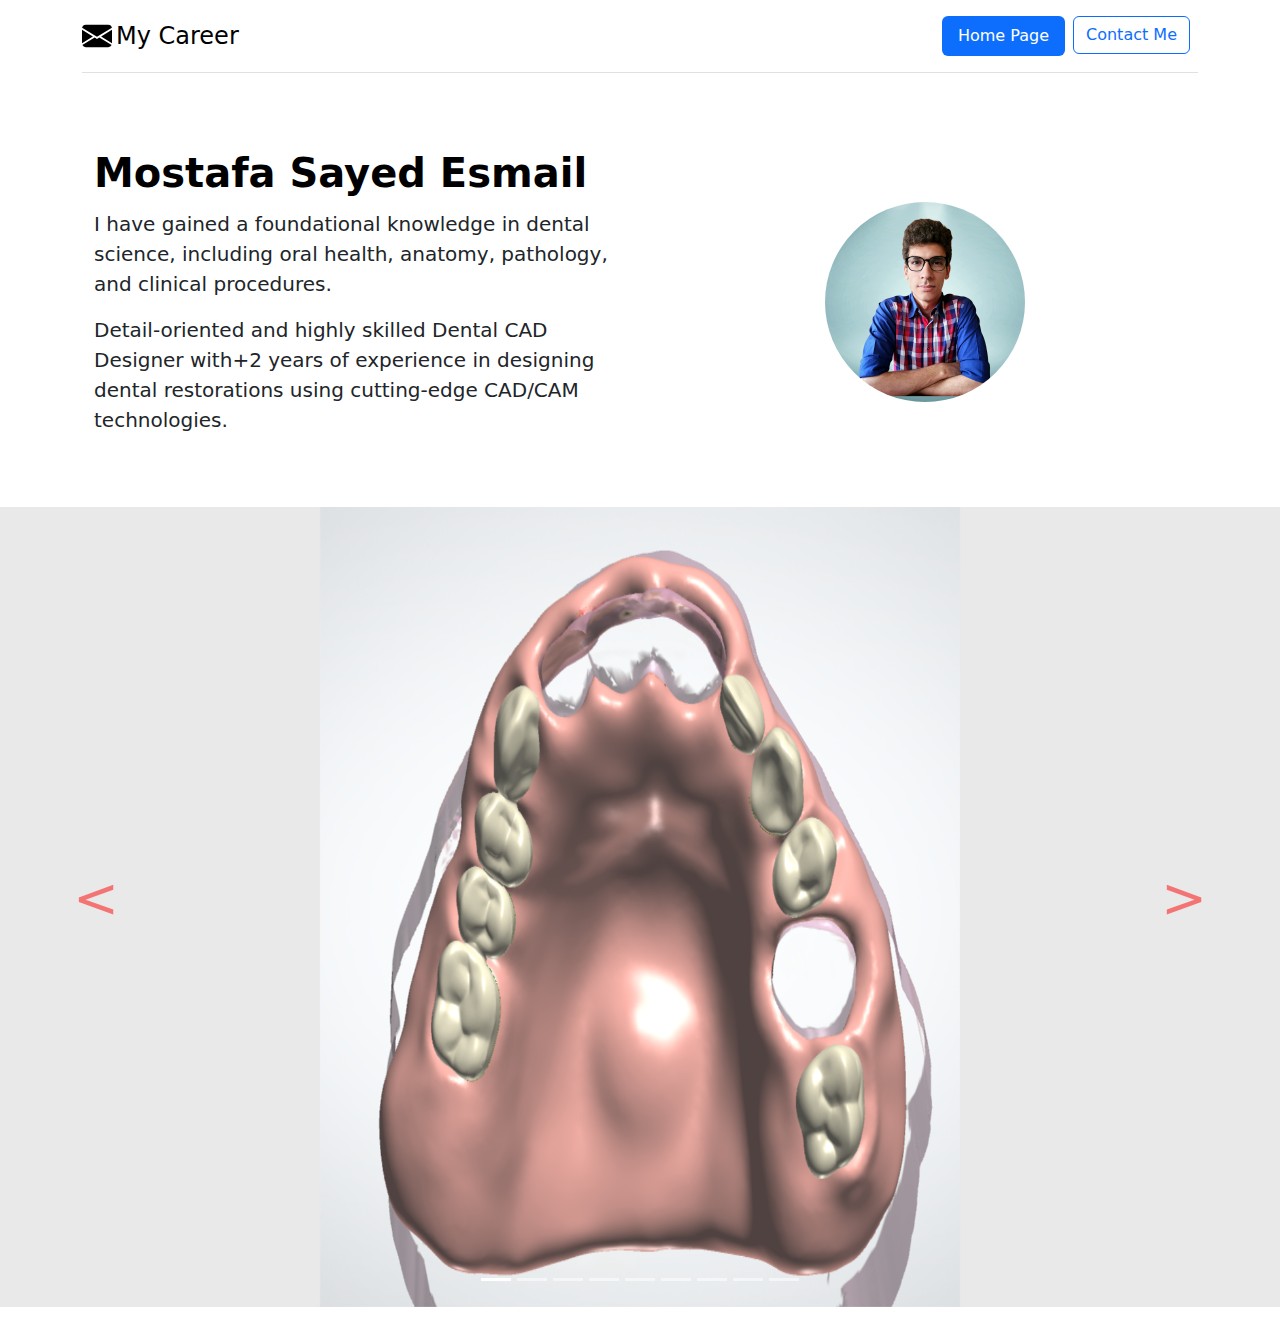
<file: case-6.html>
<!DOCTYPE html>
<html lang="en">
<head>
  <meta charset="UTF-8">
  <meta name="viewport" content="width=device-width, initial-scale=1.0">
  <title>Mostafa's Full denture</title>
  <link rel="icon" type="image/x-icon" href="/images/tab-icon.jpg">
  <link href="https://cdn.jsdelivr.net/npm/bootstrap@5.3.3/dist/css/bootstrap.min.css" rel="stylesheet" integrity="sha384-QWTKZyjpPEjISv5WaRU9OFeRpok6YctnYmDr5pNlyT2bRjXh0JMhjY6hW+ALEwIH" crossorigin="anonymous">
  <link rel="stylesheet" href="styles.css">
</head>
<body>
  <header>
    <div class="container">
      <header class="d-flex flex-wrap justify-content-center py-3 mb-4 border-bottom">
        <a href="./index.html" class="d-flex align-items-center mb-3 mb-md-0 me-md-auto link-body-emphasis text-decoration-none">
          <svg xmlns="http://www.w3.org/2000/svg" width="30" height="30" fill="currentColor" class="bi bi-envelope-fill" viewBox="0 0 16 16">
            <path d="M.05 3.555A2 2 0 0 1 2 2h12a2 2 0 0 1 1.95 1.555L8 8.414zM0 4.697v7.104l5.803-3.558zM6.761 8.83l-6.57 4.027A2 2 0 0 0 2 14h12a2 2 0 0 0 1.808-1.144l-6.57-4.027L8 9.586zm3.436-.586L16 11.801V4.697z"/>
          </svg>          
          <span class="fs-4 mx-1" >My Career</span>
        </a>
  
        <ul class="nav nav-pills">
          <li class="nav-item "><a href="./index.html" class="nav-link active" aria-current="page">Home Page</a></li>
          <a href="./contact.html" target="_blank"><button type="button" class="btn btn-outline-primary mx-2">Contact Me</button></a>
        </ul>
      </header>
    </div>
  </header>
<Section id="title">
  <div class="container col-xxl-8 px-4 py-2">
    <div class="row flex-lg-row-reverse align-items-center g-5 py-5">
      <div class="col-10 col-sm-8 col-lg-6">
        <img src="./images/LinkedIn profile.png" class="d-block mx-lg-auto img-fluid profile-image" alt="personal Image" width="200" height="200" loading="lazy">
      </div>
      <div class="col-lg-6">
        <p class="display-6 fw-bold text-body-emphasis lh-1 mb-3 ">Mostafa Sayed Esmail</p>
        <p class="lead">I have gained a foundational knowledge in dental science, including oral health, anatomy, pathology, and clinical procedures.</p>
        <p class="lead">Detail-oriented and highly skilled Dental CAD Designer with<Strong>+2 years</Strong>  of experience in designing dental restorations using cutting-edge CAD/CAM technologies.</p>
      </div>
    </div>
  </div>
</Section>
<div id="myCarousel" class="carousel slide mb-6" data-bs-ride="carousel">
  <div class="carousel-indicators">
    <button type="button" data-bs-target="#myCarousel" data-bs-slide-to="0" class="active" aria-label="Slide 1" aria-current="true"></button>
    <button type="button" data-bs-target="#myCarousel" data-bs-slide-to="1" aria-label="Slide 2" class=""></button>
    <button type="button" data-bs-target="#myCarousel" data-bs-slide-to="2" aria-label="Slide 3" class="" ></button>
    <button type="button" data-bs-target="#myCarousel" data-bs-slide-to="3" aria-label="Slide 4" class="" ></button>
    <button type="button" data-bs-target="#myCarousel" data-bs-slide-to="4" aria-label="Slide 5" class="" ></button>
    <button type="button" data-bs-target="#myCarousel" data-bs-slide-to="5" aria-label="Slide 6" class="" ></button>
    <button type="button" data-bs-target="#myCarousel" data-bs-slide-to="6" aria-label="Slide 7" class="" ></button>
    <button type="button" data-bs-target="#myCarousel" data-bs-slide-to="7" aria-label="Slide 8" class="" ></button>
    <button type="button" data-bs-target="#myCarousel" data-bs-slide-to="8" aria-label="Slide 9" class="" ></button>
  </div>
  <div class="carousel-inner mb-4">
    <div class="carousel-item text-center active">
      <img src="./images/6/front.png" class="carousel-img" focusable="false"></img>
    </div>
    <div class="carousel-item text-center">
      <img src="./images/6/0.png" class="carousel-img" focusable="false"></img>
    </div>
    <div class="carousel-item text-center">
      <img src="./images/6/1.png" class="carousel-img" focusable="false"></img>
    </div>
    <div class="carousel-item text-center">
      <img src="./images/6/2.png" class="carousel-img" focusable="false"></img>
    </div>
    <div class="carousel-item text-center">
      <img src="./images/6/3.png" class="carousel-img" focusable="false"></img>
    </div>
    <div class="carousel-item text-center">
      <img src="./images/6/4.png" class="carousel-img" focusable="false"></img>
    </div>
    <div class="carousel-item text-center">
      <img src="./images/6/5.png" class="carousel-img" focusable="false"></img>
    </div>
    <div class="carousel-item text-center">
      <img src="./images/6/6.png" class="carousel-img" focusable="false"></img>
    </div>
    <div class="carousel-item text-center">
      <img src="./images/6/7.png" class="carousel-img" focusable="false"></img>
    </div>
  </div>
  <button class="carousel-control-prev" type="button" data-bs-target="#myCarousel" data-bs-slide="prev">
    <span class="carousel-control-prev-icon" aria-hidden="true"></span>
    <span class="visually-hidden">Previous</span>
  </button>
  <button class="carousel-control-next" type="button" data-bs-target="#myCarousel" data-bs-slide="next">
    <span class="carousel-control-next-icon" aria-hidden="true"></span>
    <span class="visually-hidden">Next</span>
  </button>
</div>
<script src="https://cdn.jsdelivr.net/npm/bootstrap@5.3.3/dist/js/bootstrap.bundle.min.js" integrity="sha384-YvpcrYf0tY3lHB60NNkmXc5s9fDVZLESaAA55NDzOxhy9GkcIdslK1eN7N6jIeHz" crossorigin="anonymous"></script>
</body>
</file>
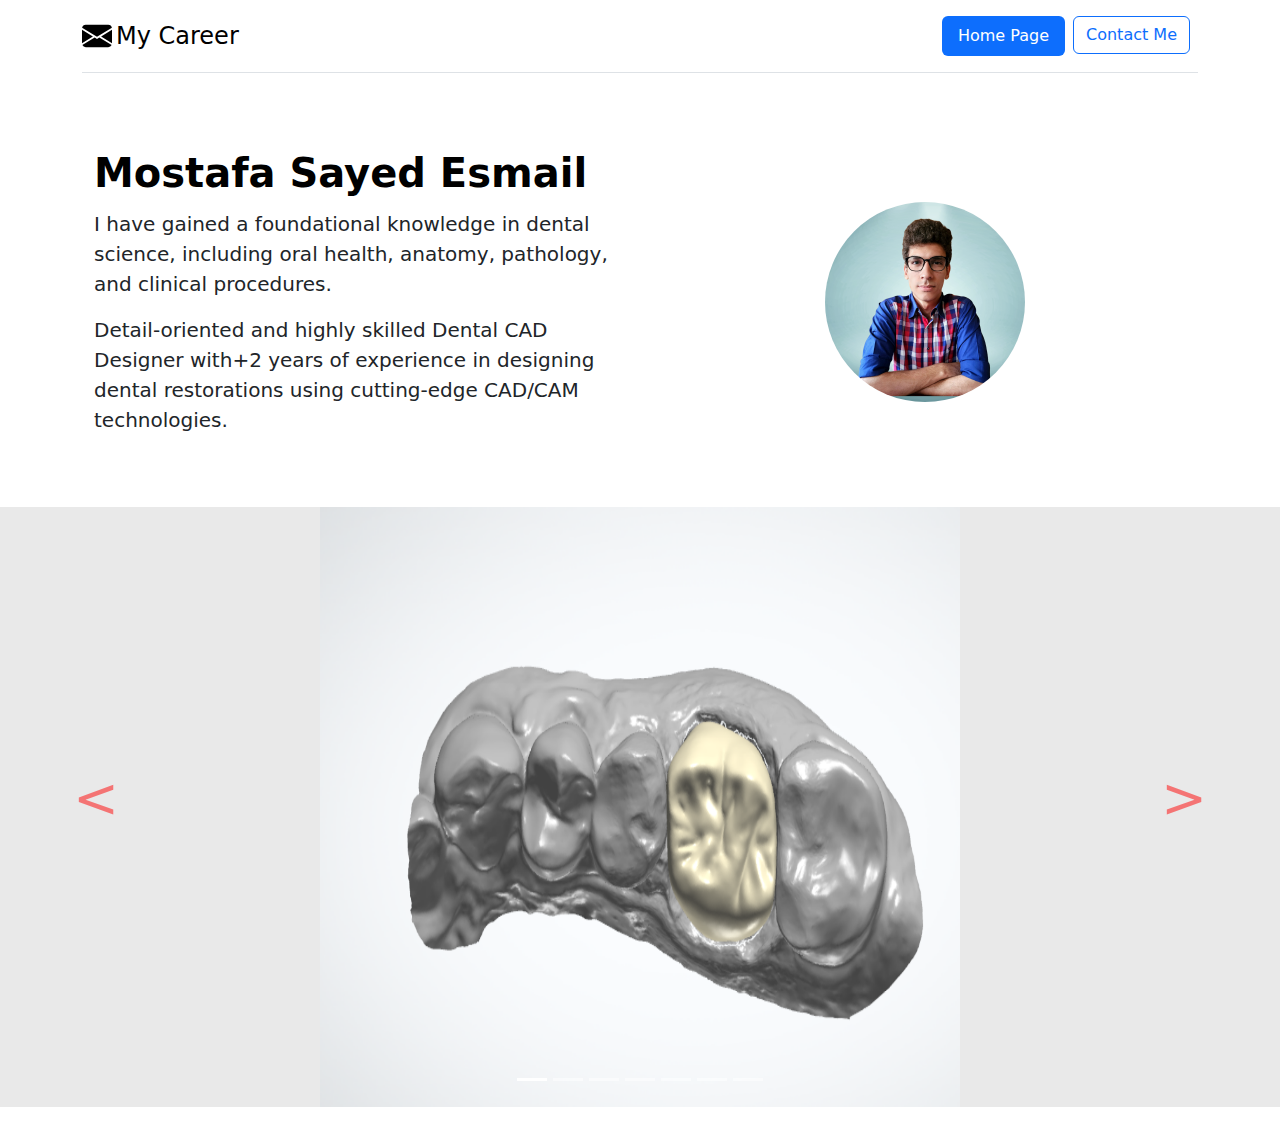
<file: case-7.html>
<!DOCTYPE html>
<html lang="en">
<head>
  <meta charset="UTF-8">
  <meta name="viewport" content="width=device-width, initial-scale=1.0">
  <title>Mostafa's Full denture</title>
  <link rel="icon" type="image/x-icon" href="/images/tab-icon.jpg">
  <link href="https://cdn.jsdelivr.net/npm/bootstrap@5.3.3/dist/css/bootstrap.min.css" rel="stylesheet" integrity="sha384-QWTKZyjpPEjISv5WaRU9OFeRpok6YctnYmDr5pNlyT2bRjXh0JMhjY6hW+ALEwIH" crossorigin="anonymous">
  <link rel="stylesheet" href="styles.css">
</head>
<body>
  <header>
    <div class="container">
      <header class="d-flex flex-wrap justify-content-center py-3 mb-4 border-bottom">
        <a href="./index.html" class="d-flex align-items-center mb-3 mb-md-0 me-md-auto link-body-emphasis text-decoration-none">
          <svg xmlns="http://www.w3.org/2000/svg" width="30" height="30" fill="currentColor" class="bi bi-envelope-fill" viewBox="0 0 16 16">
            <path d="M.05 3.555A2 2 0 0 1 2 2h12a2 2 0 0 1 1.95 1.555L8 8.414zM0 4.697v7.104l5.803-3.558zM6.761 8.83l-6.57 4.027A2 2 0 0 0 2 14h12a2 2 0 0 0 1.808-1.144l-6.57-4.027L8 9.586zm3.436-.586L16 11.801V4.697z"/>
          </svg>          
          <span class="fs-4 mx-1" >My Career</span>
        </a>
  
        <ul class="nav nav-pills">
          <li class="nav-item "><a href="./index.html" class="nav-link active" aria-current="page">Home Page</a></li>
          <a href="./contact.html" target="_blank"><button type="button" class="btn btn-outline-primary mx-2">Contact Me</button></a>
        </ul>
      </header>
    </div>
  </header>
<Section id="title">
  <div class="container col-xxl-8 px-4 py-2">
    <div class="row flex-lg-row-reverse align-items-center g-5 py-5">
      <div class="col-10 col-sm-8 col-lg-6">
        <img src="./images/LinkedIn profile.png" class="d-block mx-lg-auto img-fluid profile-image" alt="personal Image" width="200" height="200" loading="lazy">
      </div>
      <div class="col-lg-6">
        <p class="display-6 fw-bold text-body-emphasis lh-1 mb-3 ">Mostafa Sayed Esmail</p>
        <p class="lead">I have gained a foundational knowledge in dental science, including oral health, anatomy, pathology, and clinical procedures.</p>
        <p class="lead">Detail-oriented and highly skilled Dental CAD Designer with<Strong>+2 years</Strong>  of experience in designing dental restorations using cutting-edge CAD/CAM technologies.</p>
      </div>
    </div>
  </div>
</Section>
<div id="myCarousel" class="carousel slide mb-6" data-bs-ride="carousel">
  <div class="carousel-indicators">
    <button type="button" data-bs-target="#myCarousel" data-bs-slide-to="0" class="active" aria-label="Slide 1" aria-current="true"></button>
    <button type="button" data-bs-target="#myCarousel" data-bs-slide-to="1" aria-label="Slide 2" class=""></button>
    <button type="button" data-bs-target="#myCarousel" data-bs-slide-to="2" aria-label="Slide 3" class="" ></button>
    <button type="button" data-bs-target="#myCarousel" data-bs-slide-to="3" aria-label="Slide 4" class="" ></button>
    <button type="button" data-bs-target="#myCarousel" data-bs-slide-to="4" aria-label="Slide 5" class="" ></button>
    <button type="button" data-bs-target="#myCarousel" data-bs-slide-to="5" aria-label="Slide 6" class="" ></button>
    <button type="button" data-bs-target="#myCarousel" data-bs-slide-to="6" aria-label="Slide 7" class="" ></button>
  </div>
  <div class="carousel-inner mb-4">
    <div class="carousel-item text-center active">
      <img src="./images/crown1/1.png" class="carousel-img2" focusable="false"></img>
    </div>
    <div class="carousel-item text-center">
      <img src="./images/crown1/2.png" class="carousel-img2" focusable="false"></img>
    </div>
    <div class="carousel-item text-center">
      <img src="./images/crown1/3.png" class="carousel-img2" focusable="false"></img>
    </div>
    <div class="carousel-item text-center">
      <img src="./images/crown1/4.png" class="carousel-img2" focusable="false"></img>
    </div>
    <div class="carousel-item text-center">
      <img src="./images/crown1/5.png" class="carousel-img2" focusable="false"></img>
    </div>
    <div class="carousel-item text-center">
      <img src="./images/crown1/6.png" class="carousel-img2" focusable="false"></img>
    </div>
    <div class="carousel-item text-center">
      <img src="./images/crown1/7.png" class="carousel-img2" focusable="false"></img>
    </div>
   
  </div>
  <button class="carousel-control-prev" type="button" data-bs-target="#myCarousel" data-bs-slide="prev">
    <span class="carousel-control-prev-icon" aria-hidden="true"></span>
    <span class="visually-hidden">Previous</span>
  </button>
  <button class="carousel-control-next" type="button" data-bs-target="#myCarousel" data-bs-slide="next">
    <span class="carousel-control-next-icon" aria-hidden="true"></span>
    <span class="visually-hidden">Next</span>
  </button>
</div>
<script src="https://cdn.jsdelivr.net/npm/bootstrap@5.3.3/dist/js/bootstrap.bundle.min.js" integrity="sha384-YvpcrYf0tY3lHB60NNkmXc5s9fDVZLESaAA55NDzOxhy9GkcIdslK1eN7N6jIeHz" crossorigin="anonymous"></script>
</body>
</file>
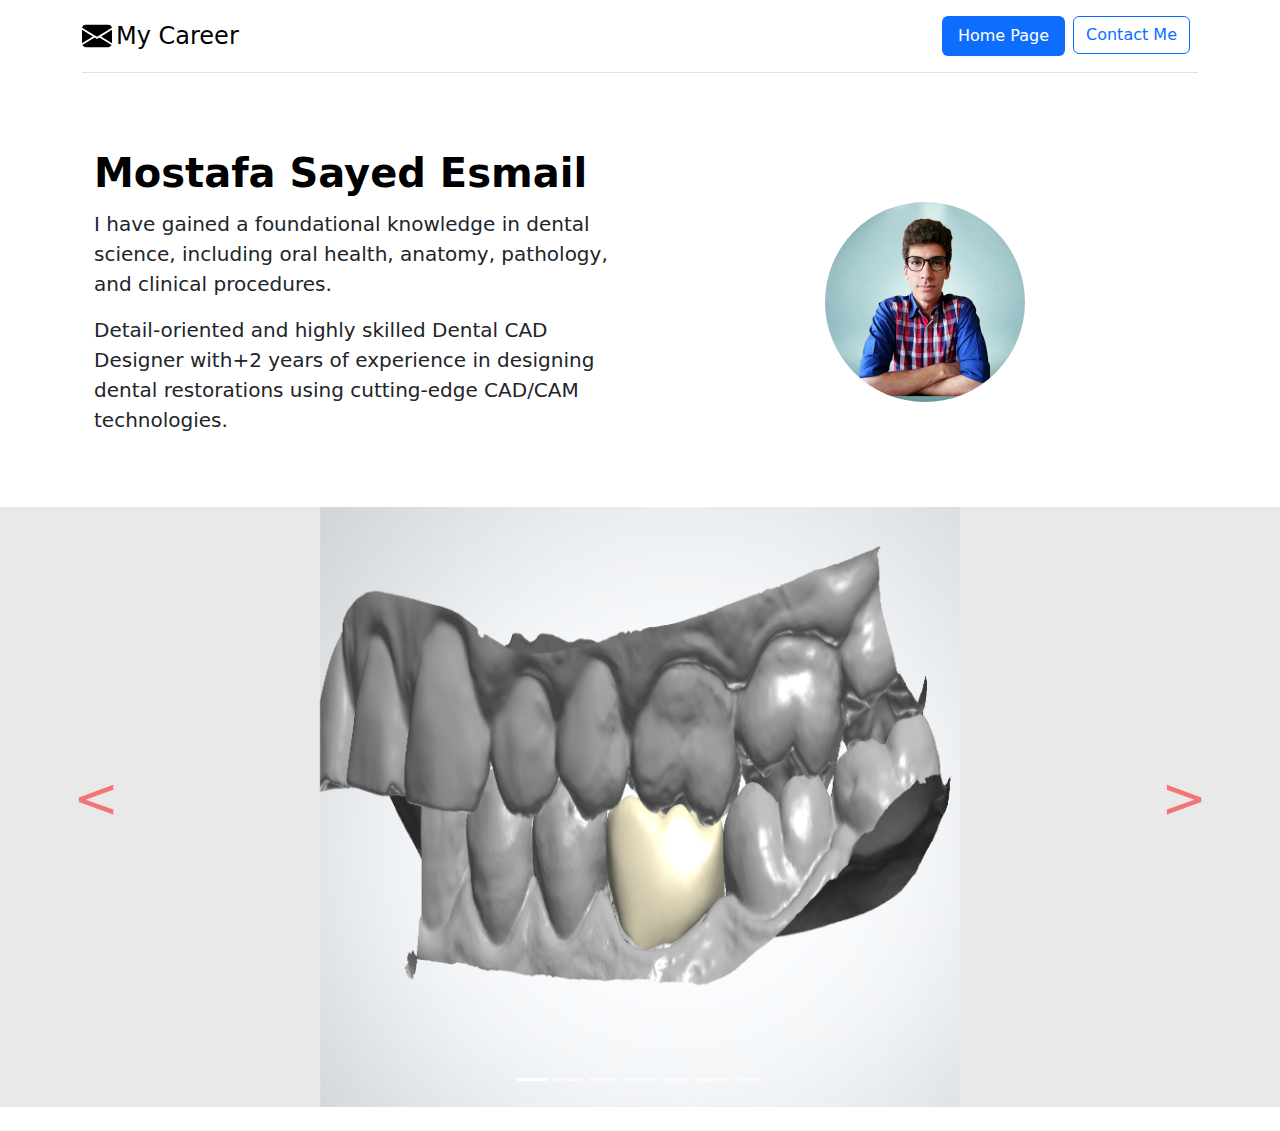
<file: case-8.html>
<!DOCTYPE html>
<html lang="en">
<head>
  <meta charset="UTF-8">
  <meta name="viewport" content="width=device-width, initial-scale=1.0">
  <title>Mostafa's Full denture</title>
  <link rel="icon" type="image/x-icon" href="/images/tab-icon.jpg">
  <link href="https://cdn.jsdelivr.net/npm/bootstrap@5.3.3/dist/css/bootstrap.min.css" rel="stylesheet" integrity="sha384-QWTKZyjpPEjISv5WaRU9OFeRpok6YctnYmDr5pNlyT2bRjXh0JMhjY6hW+ALEwIH" crossorigin="anonymous">
  <link rel="stylesheet" href="styles.css">
</head>
<body>
  <header>
    <div class="container">
      <header class="d-flex flex-wrap justify-content-center py-3 mb-4 border-bottom">
        <a href="./index.html" class="d-flex align-items-center mb-3 mb-md-0 me-md-auto link-body-emphasis text-decoration-none">
          <svg xmlns="http://www.w3.org/2000/svg" width="30" height="30" fill="currentColor" class="bi bi-envelope-fill" viewBox="0 0 16 16">
            <path d="M.05 3.555A2 2 0 0 1 2 2h12a2 2 0 0 1 1.95 1.555L8 8.414zM0 4.697v7.104l5.803-3.558zM6.761 8.83l-6.57 4.027A2 2 0 0 0 2 14h12a2 2 0 0 0 1.808-1.144l-6.57-4.027L8 9.586zm3.436-.586L16 11.801V4.697z"/>
          </svg>          
          <span class="fs-4 mx-1" >My Career</span>
        </a>
  
        <ul class="nav nav-pills">
          <li class="nav-item "><a href="./index.html" class="nav-link active" aria-current="page">Home Page</a></li>
          <a href="./contact.html" target="_blank"><button type="button" class="btn btn-outline-primary mx-2">Contact Me</button></a>
        </ul>
      </header>
    </div>
  </header>
<Section id="title">
  <div class="container col-xxl-8 px-4 py-2">
    <div class="row flex-lg-row-reverse align-items-center g-5 py-5">
      <div class="col-10 col-sm-8 col-lg-6">
        <img src="./images/LinkedIn profile.png" class="d-block mx-lg-auto img-fluid profile-image" alt="personal Image" width="200" height="200" loading="lazy">
      </div>
      <div class="col-lg-6">
        <p class="display-6 fw-bold text-body-emphasis lh-1 mb-3 ">Mostafa Sayed Esmail</p>
        <p class="lead">I have gained a foundational knowledge in dental science, including oral health, anatomy, pathology, and clinical procedures.</p>
        <p class="lead">Detail-oriented and highly skilled Dental CAD Designer with<Strong>+2 years</Strong>  of experience in designing dental restorations using cutting-edge CAD/CAM technologies.</p>
      </div>
    </div>
  </div>
</Section>
<div id="myCarousel" class="carousel slide mb-6" data-bs-ride="carousel">
  <div class="carousel-indicators">
    <button type="button" data-bs-target="#myCarousel" data-bs-slide-to="0" class="active" aria-label="Slide 1" aria-current="true"></button>
    <button type="button" data-bs-target="#myCarousel" data-bs-slide-to="1" aria-label="Slide 2" class=""></button>
    <button type="button" data-bs-target="#myCarousel" data-bs-slide-to="2" aria-label="Slide 3" class="" ></button>
    <button type="button" data-bs-target="#myCarousel" data-bs-slide-to="3" aria-label="Slide 4" class="" ></button>
    <button type="button" data-bs-target="#myCarousel" data-bs-slide-to="4" aria-label="Slide 5" class="" ></button>
    <button type="button" data-bs-target="#myCarousel" data-bs-slide-to="5" aria-label="Slide 6" class="" ></button>
    <button type="button" data-bs-target="#myCarousel" data-bs-slide-to="6" aria-label="Slide 7" class="" ></button>
  </div>
  <div class="carousel-inner mb-4">
    <div class="carousel-item text-center active">
      <img src="./images/crown2/1.png" class="carousel-img2" focusable="false"></img>
    </div>
    <div class="carousel-item text-center">
      <img src="./images/crown2/2.png" class="carousel-img2" focusable="false"></img>
    </div>
    <div class="carousel-item text-center">
      <img src="./images/crown2/3.png" class="carousel-img2" focusable="false"></img>
    </div>
    <div class="carousel-item text-center">
      <img src="./images/crown2/4.png" class="carousel-img2" focusable="false"></img>
    </div>
    <div class="carousel-item text-center">
      <img src="./images/crown2/5.png" class="carousel-img2" focusable="false"></img>
    </div>
    <div class="carousel-item text-center">
      <img src="./images/crown2/6.png" class="carousel-img2" focusable="false"></img>
    </div>
    <div class="carousel-item text-center">
      <img src="./images/crown2/7.png" class="carousel-img2" focusable="false"></img>
    </div>
   
  </div>
  <button class="carousel-control-prev" type="button" data-bs-target="#myCarousel" data-bs-slide="prev">
    <span class="carousel-control-prev-icon" aria-hidden="true"></span>
    <span class="visually-hidden">Previous</span>
  </button>
  <button class="carousel-control-next" type="button" data-bs-target="#myCarousel" data-bs-slide="next">
    <span class="carousel-control-next-icon" aria-hidden="true"></span>
    <span class="visually-hidden">Next</span>
  </button>
</div>
<script src="https://cdn.jsdelivr.net/npm/bootstrap@5.3.3/dist/js/bootstrap.bundle.min.js" integrity="sha384-YvpcrYf0tY3lHB60NNkmXc5s9fDVZLESaAA55NDzOxhy9GkcIdslK1eN7N6jIeHz" crossorigin="anonymous"></script>
</body>
</file>
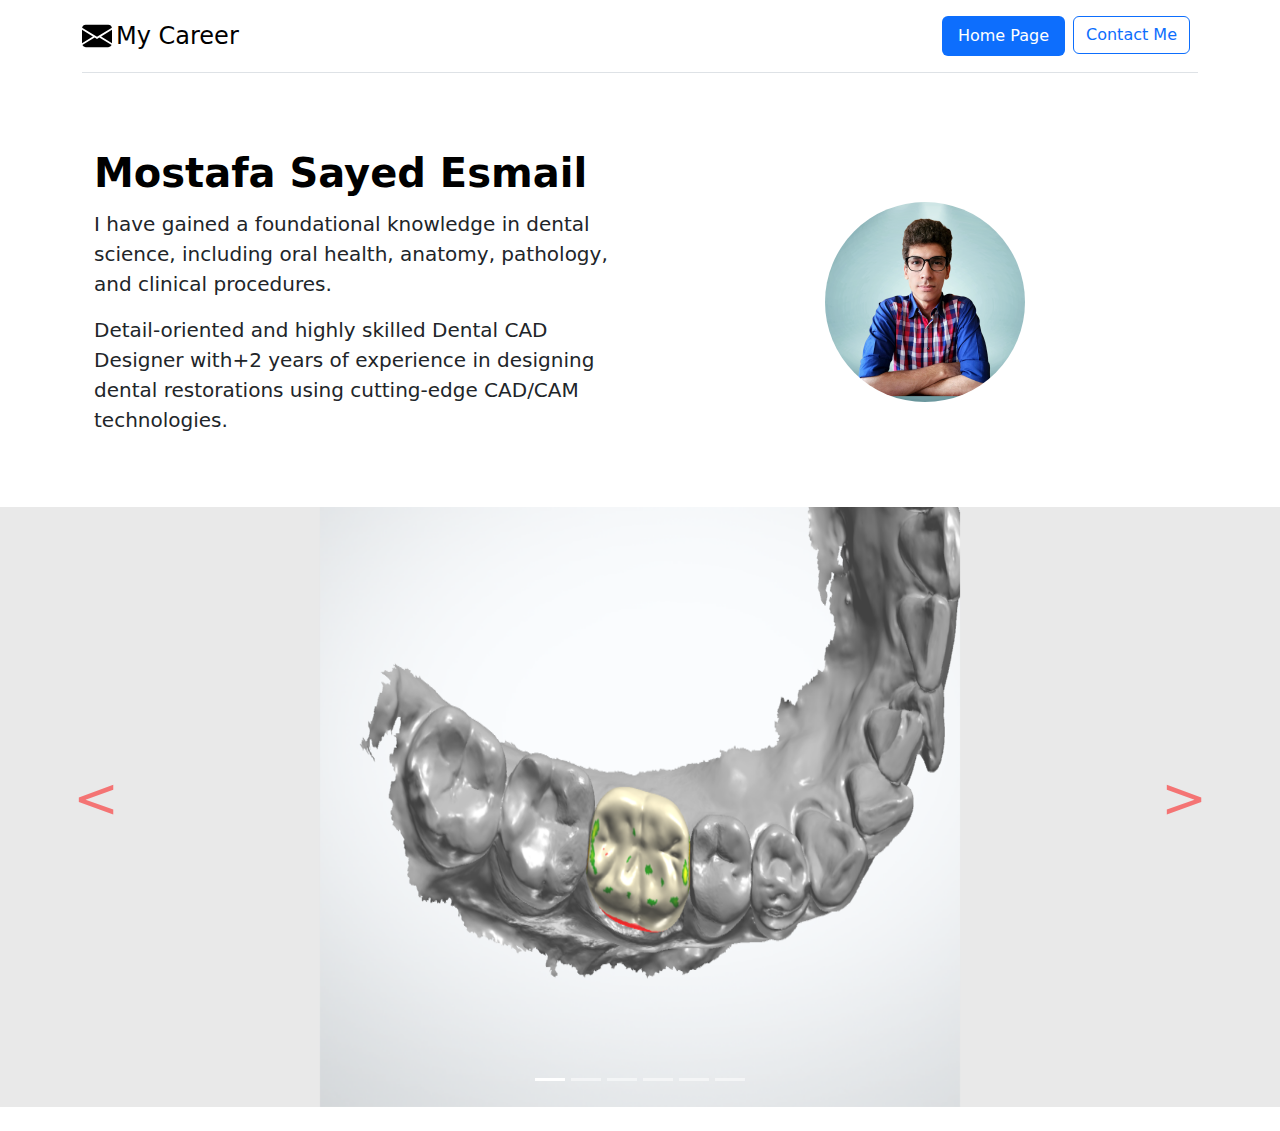
<file: case-9.html>
<!DOCTYPE html>
<html lang="en">
<head>
  <meta charset="UTF-8">
  <meta name="viewport" content="width=device-width, initial-scale=1.0">
  <title>Mostafa's Full denture</title>
  <link rel="icon" type="image/x-icon" href="/images/tab-icon.jpg">
  <link href="https://cdn.jsdelivr.net/npm/bootstrap@5.3.3/dist/css/bootstrap.min.css" rel="stylesheet" integrity="sha384-QWTKZyjpPEjISv5WaRU9OFeRpok6YctnYmDr5pNlyT2bRjXh0JMhjY6hW+ALEwIH" crossorigin="anonymous">
  <link rel="stylesheet" href="styles.css">
</head>
<body>
  <header>
    <div class="container">
      <header class="d-flex flex-wrap justify-content-center py-3 mb-4 border-bottom">
        <a href="./index.html" class="d-flex align-items-center mb-3 mb-md-0 me-md-auto link-body-emphasis text-decoration-none">
          <svg xmlns="http://www.w3.org/2000/svg" width="30" height="30" fill="currentColor" class="bi bi-envelope-fill" viewBox="0 0 16 16">
            <path d="M.05 3.555A2 2 0 0 1 2 2h12a2 2 0 0 1 1.95 1.555L8 8.414zM0 4.697v7.104l5.803-3.558zM6.761 8.83l-6.57 4.027A2 2 0 0 0 2 14h12a2 2 0 0 0 1.808-1.144l-6.57-4.027L8 9.586zm3.436-.586L16 11.801V4.697z"/>
          </svg>          
          <span class="fs-4 mx-1" >My Career</span>
        </a>
  
        <ul class="nav nav-pills">
          <li class="nav-item "><a href="./index.html" class="nav-link active" aria-current="page">Home Page</a></li>
          <a href="./contact.html" target="_blank"><button type="button" class="btn btn-outline-primary mx-2">Contact Me</button></a>
        </ul>
      </header>
    </div>
  </header>
<Section id="title">
  <div class="container col-xxl-8 px-4 py-2">
    <div class="row flex-lg-row-reverse align-items-center g-5 py-5">
      <div class="col-10 col-sm-8 col-lg-6">
        <img src="./images/LinkedIn profile.png" class="d-block mx-lg-auto img-fluid profile-image" alt="personal Image" width="200" height="200" loading="lazy">
      </div>
      <div class="col-lg-6">
        <p class="display-6 fw-bold text-body-emphasis lh-1 mb-3 ">Mostafa Sayed Esmail</p>
        <p class="lead">I have gained a foundational knowledge in dental science, including oral health, anatomy, pathology, and clinical procedures.</p>
        <p class="lead">Detail-oriented and highly skilled Dental CAD Designer with<Strong>+2 years</Strong>  of experience in designing dental restorations using cutting-edge CAD/CAM technologies.</p>
      </div>
    </div>
  </div>
</Section>
<div id="myCarousel" class="carousel slide mb-6" data-bs-ride="carousel">
  <div class="carousel-indicators">
    <button type="button" data-bs-target="#myCarousel" data-bs-slide-to="0" class="active" aria-label="Slide 1" aria-current="true"></button>
    <button type="button" data-bs-target="#myCarousel" data-bs-slide-to="1" aria-label="Slide 2" class=""></button>
    <button type="button" data-bs-target="#myCarousel" data-bs-slide-to="2" aria-label="Slide 3" class="" ></button>
    <button type="button" data-bs-target="#myCarousel" data-bs-slide-to="3" aria-label="Slide 4" class="" ></button>
    <button type="button" data-bs-target="#myCarousel" data-bs-slide-to="4" aria-label="Slide 5" class="" ></button>
    <button type="button" data-bs-target="#myCarousel" data-bs-slide-to="5" aria-label="Slide 6" class="" ></button>
  </div>
  <div class="carousel-inner mb-4">
    <div class="carousel-item text-center active">
      <img src="./images/crown3/1.png" class="carousel-img2" focusable="false"></img>
    </div>
    <div class="carousel-item text-center">
      <img src="./images/crown3/2.png" class="carousel-img2" focusable="false"></img>
    </div>
    <div class="carousel-item text-center">
      <img src="./images/crown3/3.png" class="carousel-img2" focusable="false"></img>
    </div>
    <div class="carousel-item text-center">
      <img src="./images/crown3/4.png" class="carousel-img2" focusable="false"></img>
    </div>
    <div class="carousel-item text-center">
      <img src="./images/crown3/5.png" class="carousel-img2" focusable="false"></img>
    </div>
    <div class="carousel-item text-center">
      <img src="./images/crown3/6.png" class="carousel-img2" focusable="false"></img>
    </div>
  </div>
  <button class="carousel-control-prev" type="button" data-bs-target="#myCarousel" data-bs-slide="prev">
    <span class="carousel-control-prev-icon" aria-hidden="true"></span>
    <span class="visually-hidden">Previous</span>
  </button>
  <button class="carousel-control-next" type="button" data-bs-target="#myCarousel" data-bs-slide="next">
    <span class="carousel-control-next-icon" aria-hidden="true"></span>
    <span class="visually-hidden">Next</span>
  </button>
</div>
<script src="https://cdn.jsdelivr.net/npm/bootstrap@5.3.3/dist/js/bootstrap.bundle.min.js" integrity="sha384-YvpcrYf0tY3lHB60NNkmXc5s9fDVZLESaAA55NDzOxhy9GkcIdslK1eN7N6jIeHz" crossorigin="anonymous"></script>
</body>
</file>
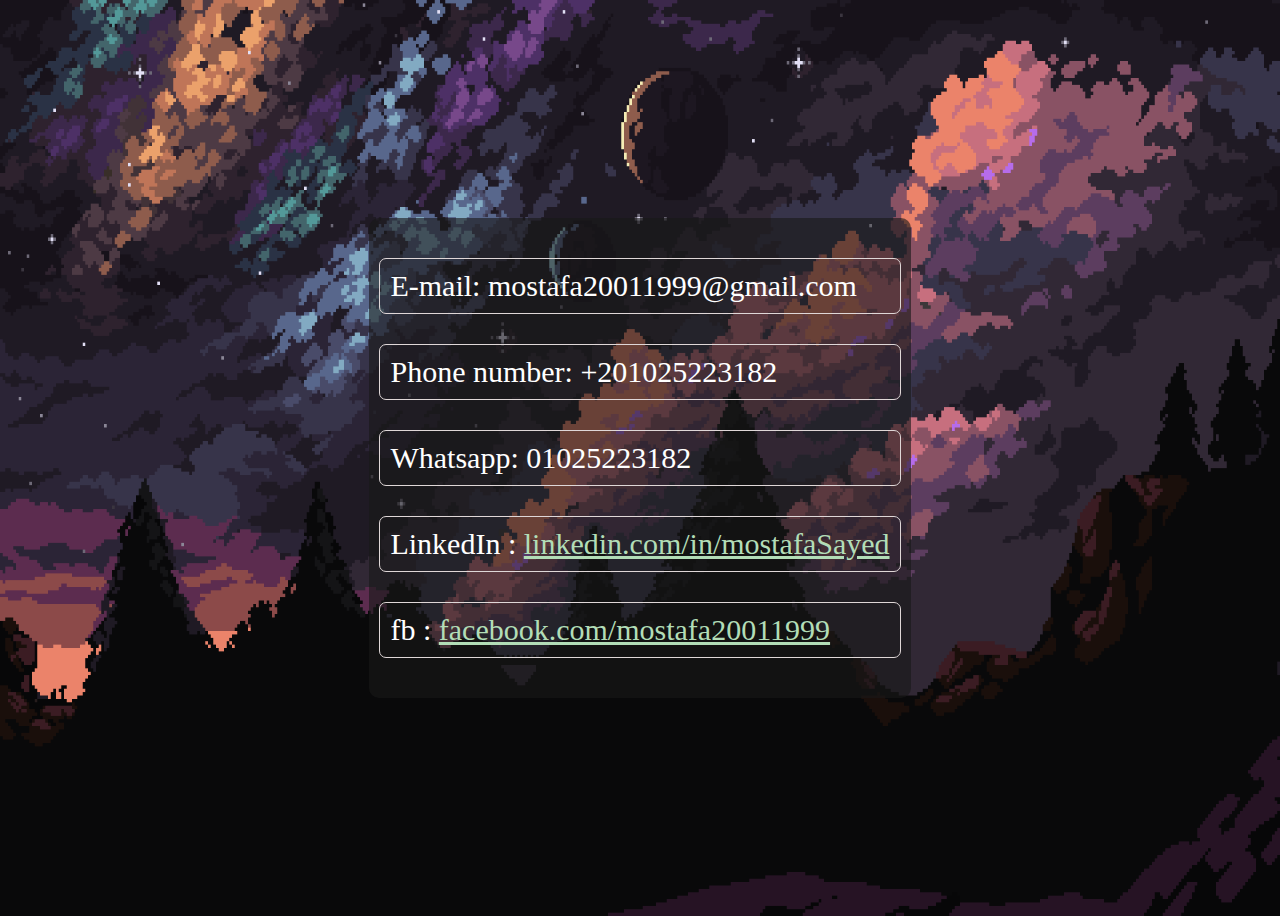
<file: contact.html>
<!DOCTYPE html>
<html lang="en">
<head>
  <meta charset="UTF-8">
  <meta name="viewport" content="width=device-width, initial-scale=1.0">
  <title>contact-me</title>
  <link  rel="stylesheet" href="./contact.css">

</head>
<body>
  <div class="contain">
    <p>E-mail: mostafa20011999@gmail.com</p>
  <p>Phone number: +201025223182</p>
  <p>Whatsapp: 01025223182</p>
  <p>LinkedIn : <a href="https://www.linkedin.com/in/mostafa2001199966/">linkedin.com/in/mostafaSayed</a> </p> 
  <p>fb : <a href="https://www.facebook.com/mostafa20011999">facebook.com/mostafa20011999</a> </p> 
</div>
  
</body>
</html>
</file>
<file: styles.css>
.profile-image{
  border-radius: 50% !important;
}
.carousel-1{
  width:50%;
margin-right:25%;
margin-left:25%;
height:600px;
}
#myCarousel{
  background-color: rgb(233, 233, 233) !important;
}
.carousel-img{
  width:50% ;
  height:800px ;
}
.carousel-img2{
  width:50% ;
  height:600px ;
}
.carousel-control-prev-icon,
.carousel-control-next-icon {
  height: 100px;
  width: 100px;
  outline: black;
  background-size: 100%, 100%;
  border-radius: 50%;
  background-image: none;
}

.carousel-control-next-icon:after
{
  content: '>';
  font-size: 55px;
  color: red;
}

.carousel-control-prev-icon:after {
  content: '<';
  font-size: 55px;
  color: red;
}
@media (max-width:1000px){
  .carousel-img{
    width:400 ;
    height:300px;
  }
}
</file>
<file: contact.css>
body{
    height:100vh;
    display:flex;
    justify-content: center;
    align-items: center;
    background-image: url(./images/contact-me.png);
    background-size: 100% 100%;
    
}
.contain{
    background-color:rgba(24, 24, 24, 0.616);
    border-radius:10px;
    padding: 10px 10px;
}
p{
    color:white;
    padding:10px 10px;
    font-size:30px;
    border:1px solid rgb(223, 215, 215);
    border-radius: 7px;
}
a{
    color:rgb(178, 221, 183);
}
@media (max-width:600px){
p{
    font-size:20px;
}

}
</file>
